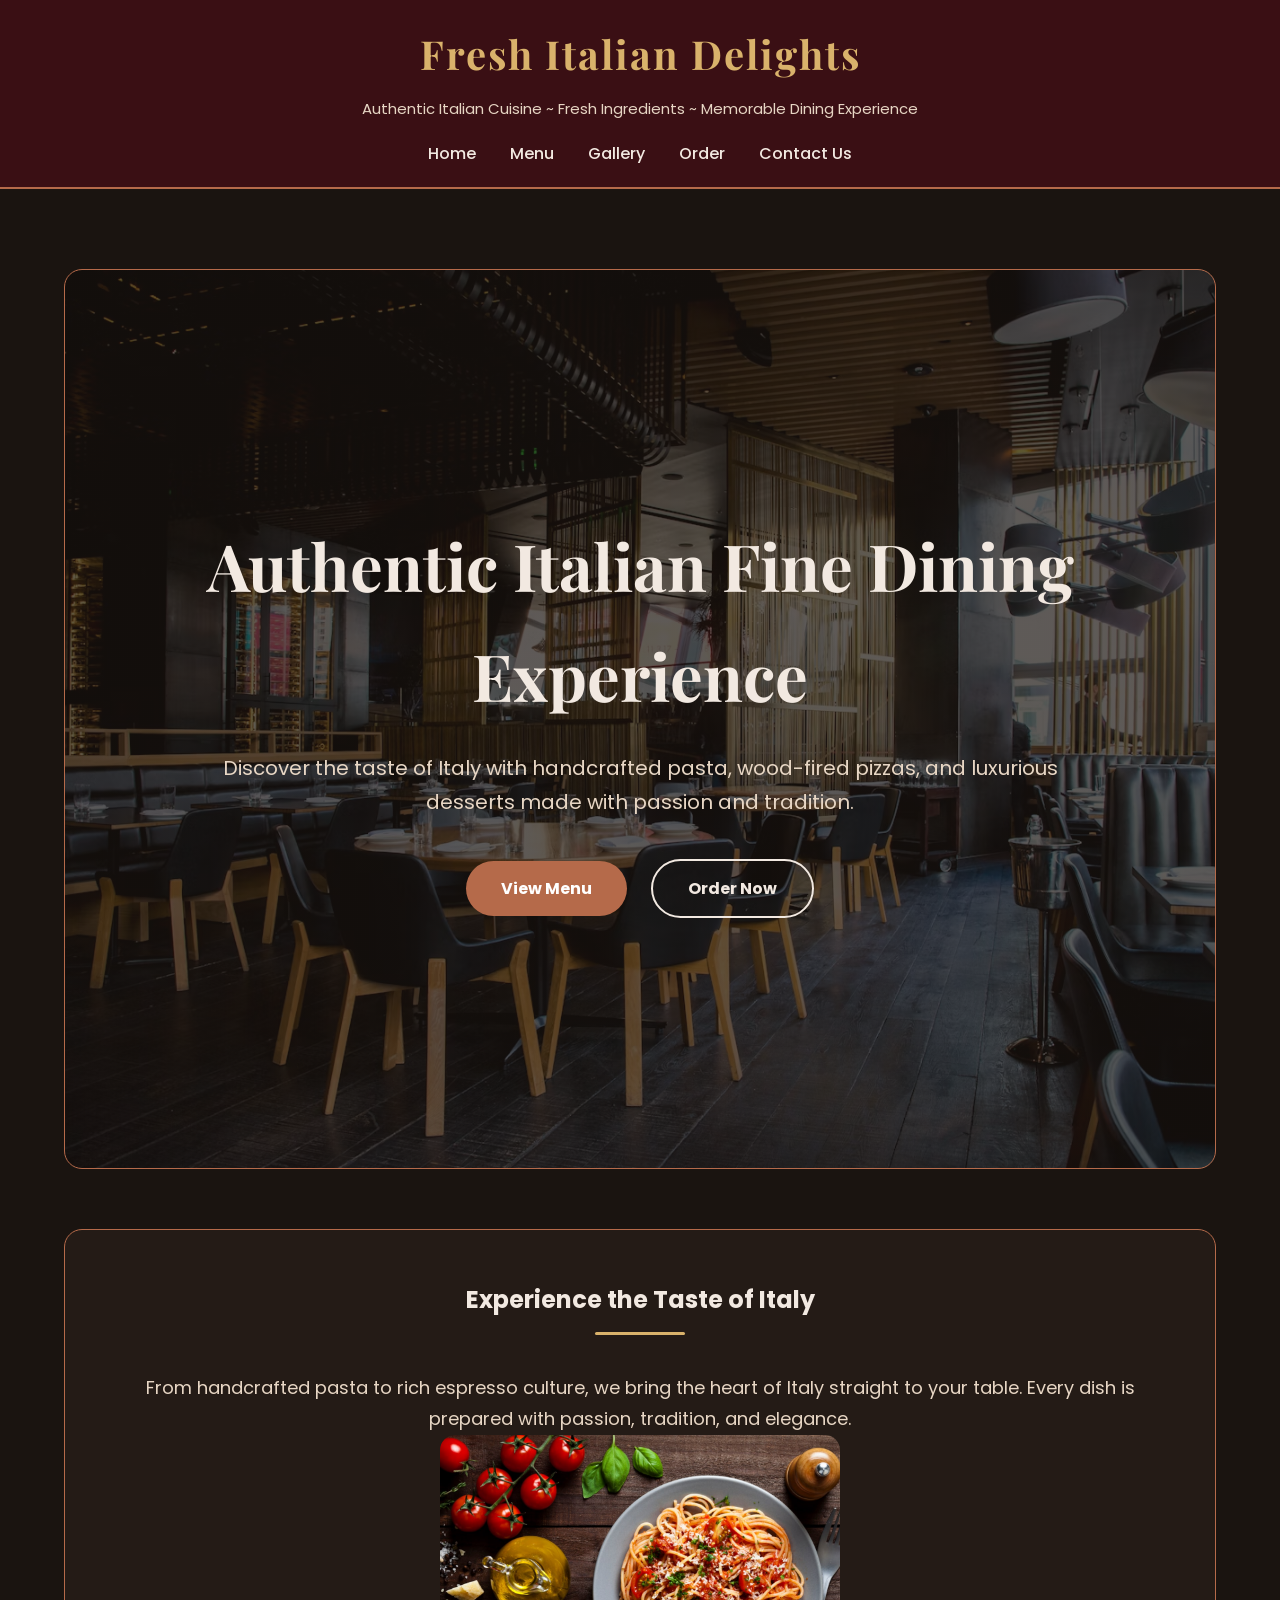
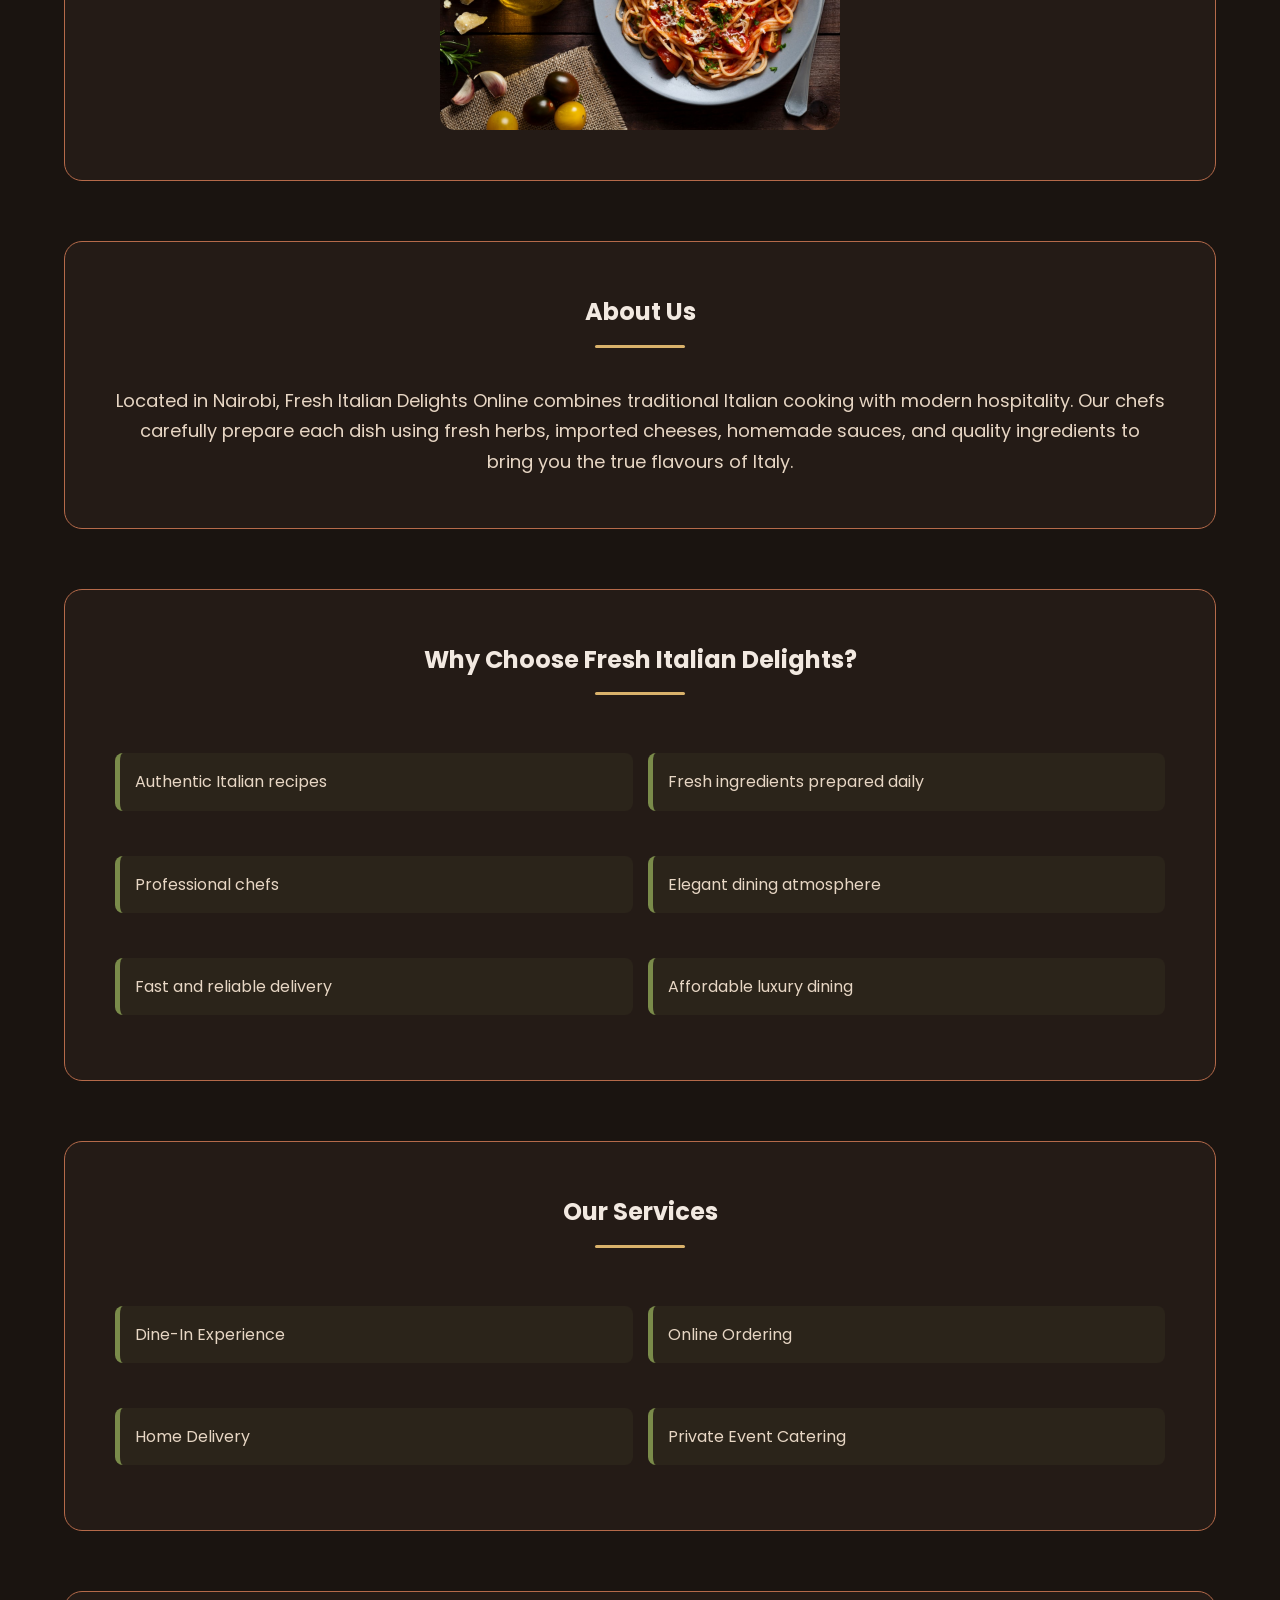
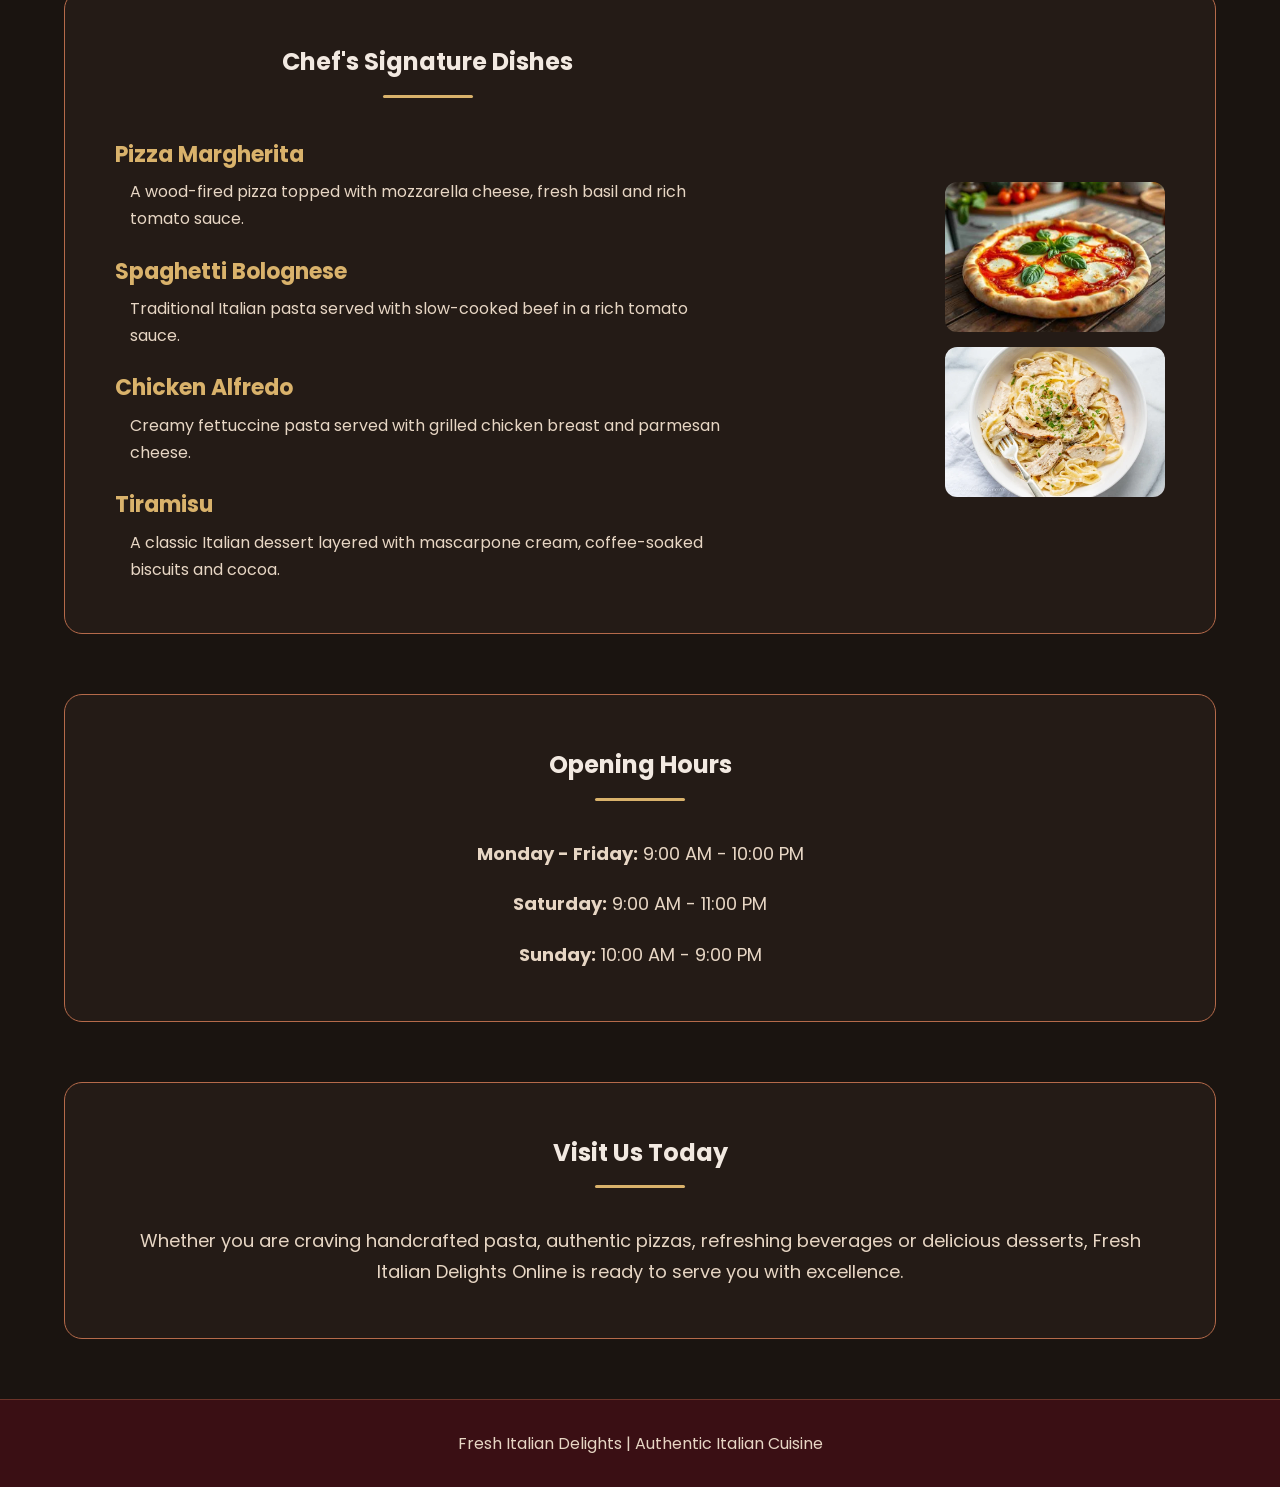
<file: index.html>
<!DOCTYPE html>
<html lang="en">
<head>
    <meta charset="UTF-8">
    <meta name="viewport" content="width=device-width, initial-scale=1.0">
    <meta name="description" content="Fresh Italian Delights Online - Experience authentic Italian cuisine prepared with passion and fresh ingredients.">
    <title>Fresh Italian Delights Online</title>
    <link rel="stylesheet" href="style.css">
</head>
<body>

<header>

    <h1>Fresh Italian Delights</h1>
    <p>
        Authentic Italian Cuisine ~ Fresh Ingredients ~ Memorable Dining Experience
    </p>

    <nav>

        <a href="index.html">Home</a> 
        <a href="menu.html">Menu</a> 
        <a href="gallery.html">Gallery</a> 
        <a href="order.html">Order </a> 
        <a href="contact.html">Contact Us</a>
        
    </nav>

</header>

<main>
<section class="hero">

    <div class="hero-content">

        <h1>Authentic Italian Fine Dining Experience</h1>

        <p>
            Discover the taste of Italy with handcrafted pasta, wood-fired pizzas,
            and luxurious desserts made with passion and tradition.
        </p>

        <a href="menu.html" class="btn">View Menu</a>
        <a href="order.html" class="btn btn-secondary">Order Now</a>

    </div>

</section>
   <section class="experience">
    <div class="experience-container">

        <div class="experience-text">
            <h2>Experience the Taste of Italy</h2>
            <p>
                From handcrafted pasta to rich espresso culture, we bring the heart of Italy straight to your table.
                Every dish is prepared with passion, tradition, and elegance.
            </p>
        </div>

        <div class="experience-image">
            <img src="images/bestitaliandish.jpg"  alt="Italian dining experience">
        </div>

    </div>
</section>

    <section>

        <h2>About Us</h2>

        <p>
            Located in Nairobi, Fresh Italian Delights Online combines traditional
            Italian cooking with modern hospitality. Our chefs carefully prepare each
            dish using fresh herbs, imported cheeses, homemade sauces, and quality
            ingredients to bring you the true flavours of Italy.
        </p>

    </section>
    
    <section>
     <h2>Why Choose Fresh Italian Delights?</h2>
     <ul>

         <li>Authentic Italian recipes</li>
         <li>Fresh ingredients prepared daily</li>
         <li>Professional chefs</li>
         <li>Elegant dining atmosphere</li>
         <li>Fast and reliable delivery</li>
         <li>Affordable luxury dining</li>
     </ul>

 </section>

    <section>

        <h2>Our Services</h2>

        <ul>

            <li>Dine-In Experience</li>

            <li>Online Ordering</li>

            <li>Home Delivery</li>

            <li>Private Event Catering</li>

        </ul>

    </section>
    <section class="signature">

    <div class="signature-container">
        <div class="signature-text">

            <h2>Chef's Signature Dishes</h2>

            <dl>

                <dt><strong>Pizza Margherita</strong></dt>
                <dd>A wood-fired pizza topped with mozzarella cheese, fresh basil and rich tomato sauce.</dd>

                <dt><strong>Spaghetti Bolognese</strong></dt>
                <dd>Traditional Italian pasta served with slow-cooked beef in a rich tomato sauce.</dd>

                <dt><strong>Chicken Alfredo</strong></dt>
                <dd>Creamy fettuccine pasta served with grilled chicken breast and parmesan cheese.</dd>

                <dt><strong>Tiramisu</strong></dt>
                <dd>A classic Italian dessert layered with mascarpone cream, coffee-soaked biscuits and cocoa.</dd>

            </dl>

        </div>
        <div class="signature-images">

            <img src="images/Magherita.jpg"
                 alt="Pizza Margherita">

            <img src="images/chickenalfredo.jpg"
                 alt="Pasta dish">

        </div>

    </div>

</section>

    <section>
        <h2>Opening Hours</h2>
        <p><strong>Monday - Friday:</strong> 9:00 AM - 10:00 PM</p>
        <p><strong>Saturday:</strong> 9:00 AM - 11:00 PM</p>
        <p><strong>Sunday:</strong> 10:00 AM - 9:00 PM</p>
    </section>

    <section>
        <h2>Visit Us Today</h2>

        <p>
            Whether you are craving handcrafted pasta, authentic pizzas, refreshing
            beverages or delicious desserts, Fresh Italian Delights Online is ready
            to serve you with excellence.
        </p>

    </section>

</main>

<footer>

    <p>
         Fresh Italian Delights | Authentic Italian Cuisine
    </p>

</footer>

</body>

</html>
</file>
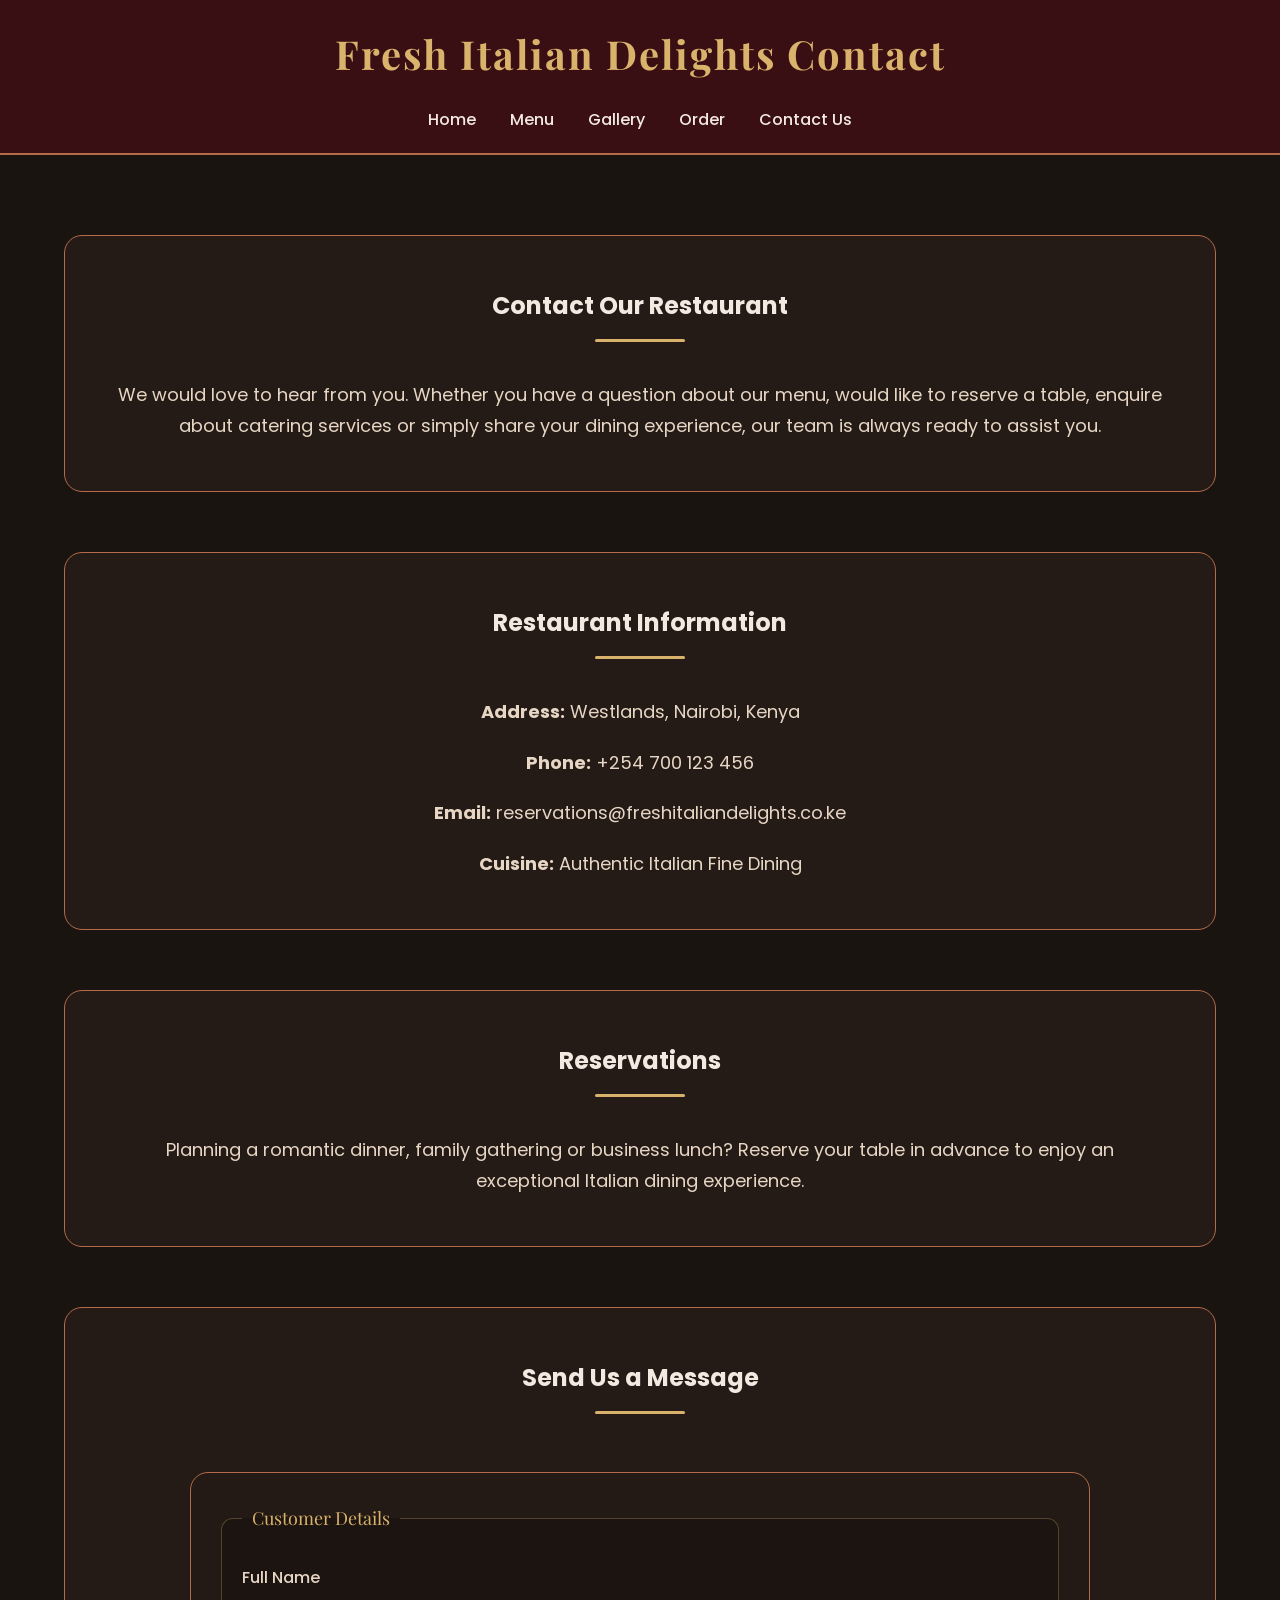
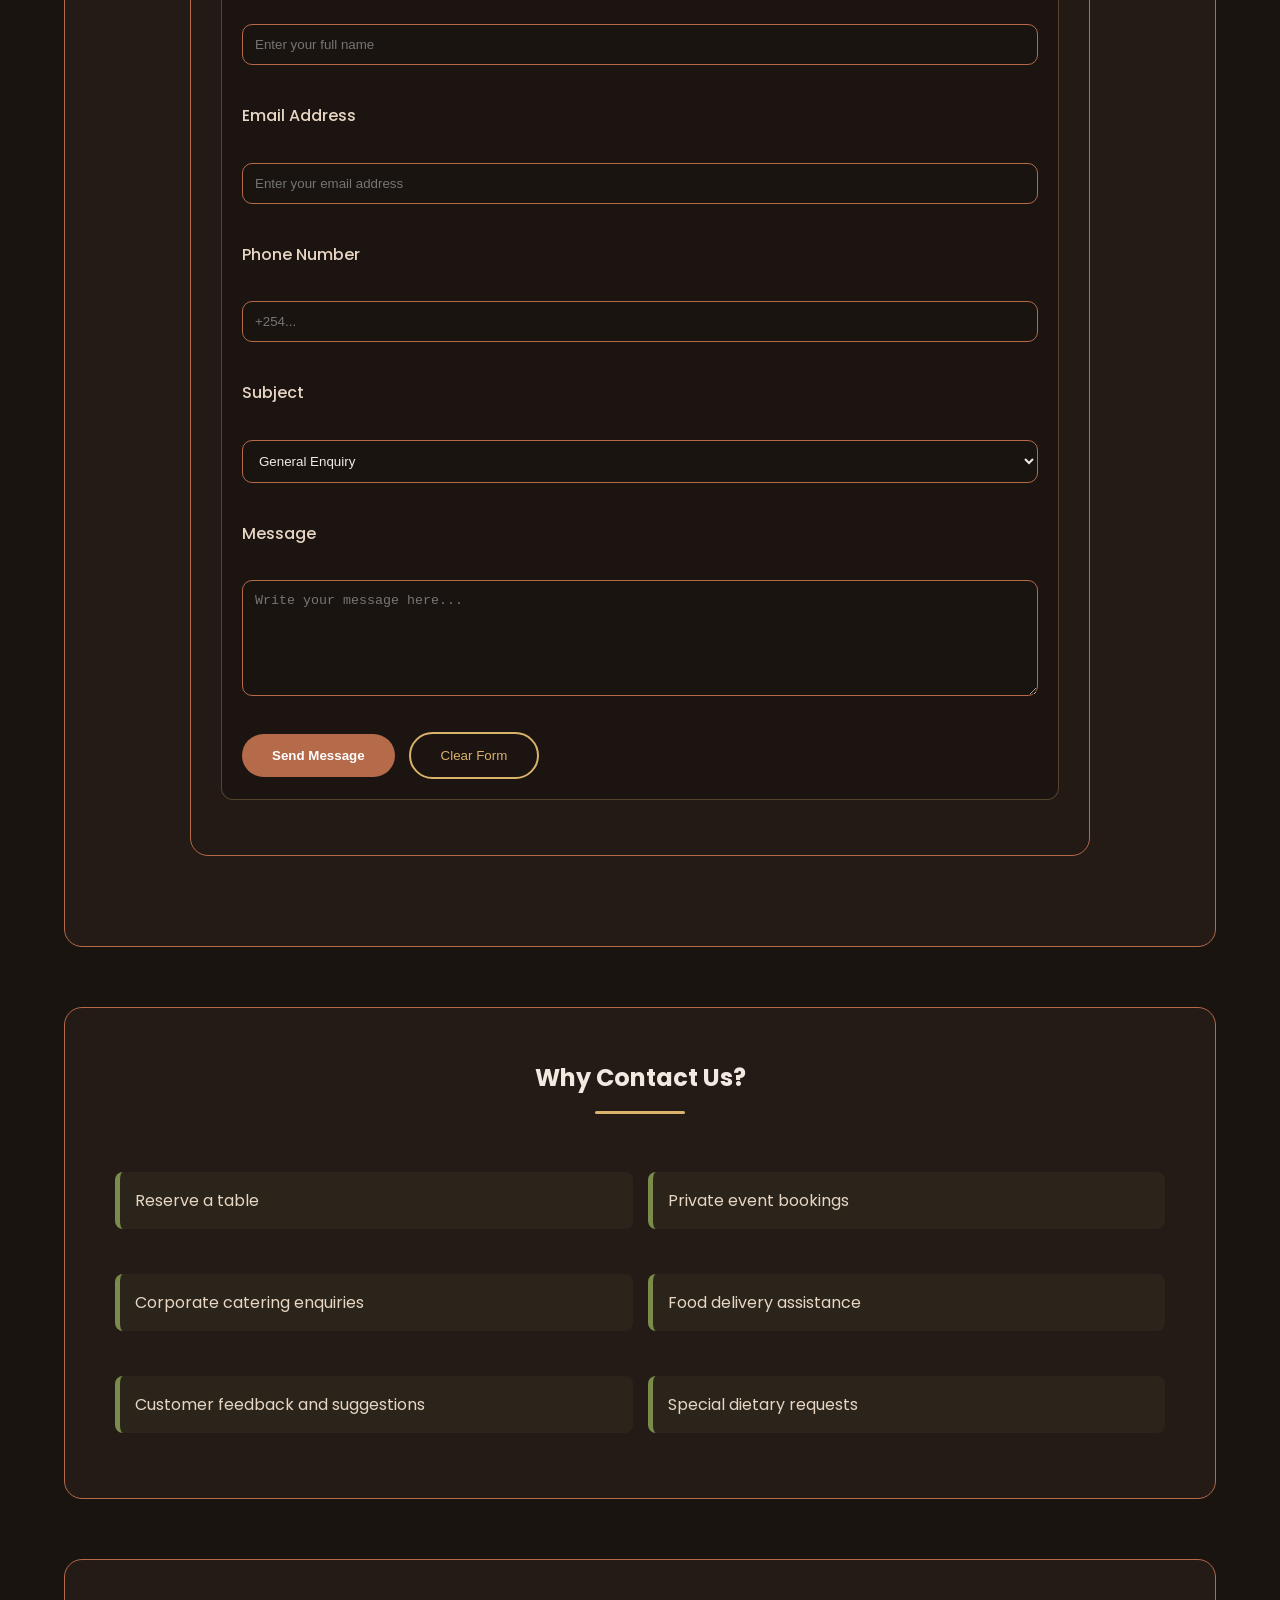
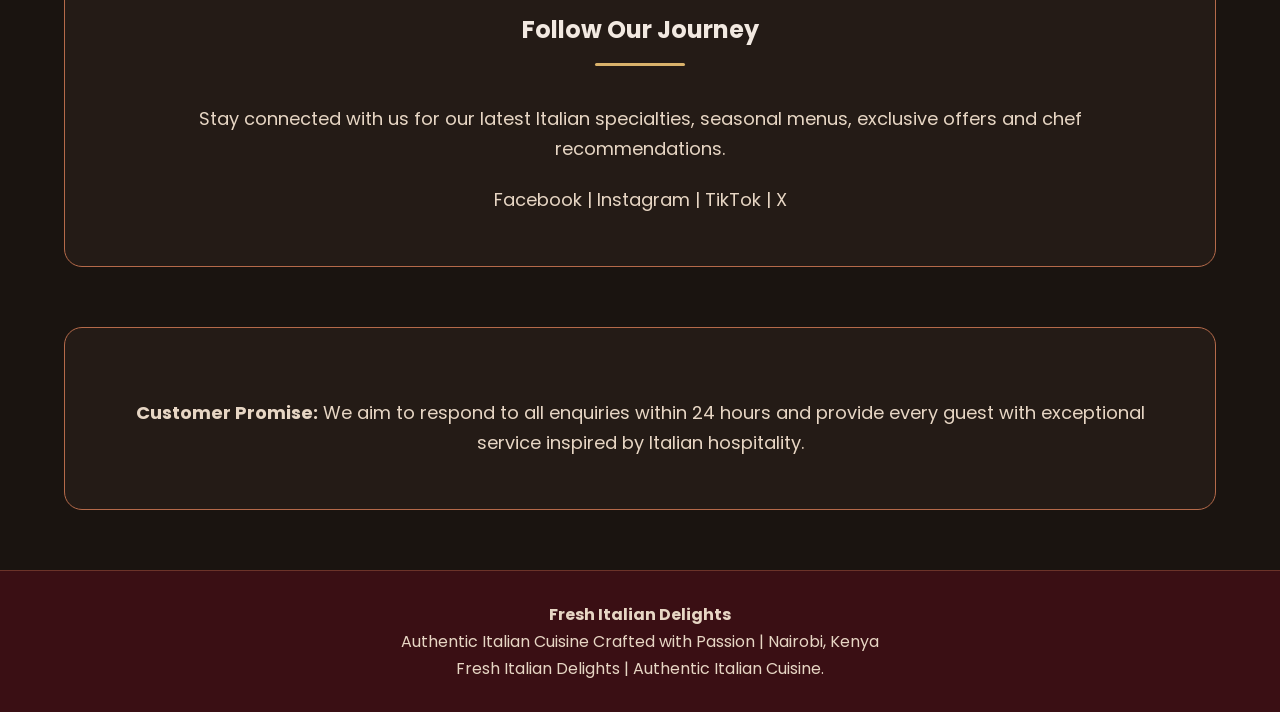
<file: contact.html>
<!DOCTYPE html>
<html lang="en">
<head>
    <meta charset="UTF-8">
    <meta name="viewport" content="width=device-width, initial-scale=1.0">
    <meta name="description" content="Contact Fresh Italian Delights Online for reservations, catering, customer support, and authentic Italian dining in Nairobi.">
    <title>Contact Us | Fresh Italian Delights</title>
    <link rel="stylesheet" href="style.css">
</head>

<body>

<header>

    <h1>Fresh Italian Delights Contact</h1>

    <nav>
        <a href="index.html">Home</a> 
        <a href="menu.html">Menu</a> 
        <a href="gallery.html">Gallery</a> 
        <a href="order.html">Order </a> 
        <a href="contact.html">Contact Us</a>
       
    </nav>

</header>

<main>

<section>

<h2>Contact Our Restaurant</h2>

<p>
We would love to hear from you. Whether you have a question about our menu,
would like to reserve a table, enquire about catering services or simply share
your dining experience, our team is always ready to assist you.
</p>

</section>

<section>

<h2>Restaurant Information</h2>

<p><strong> Address:</strong> Westlands, Nairobi, Kenya</p>

<p><strong> Phone:</strong> +254 700 123 456</p>

<p><strong> Email:</strong> reservations@freshitaliandelights.co.ke</p>

<p><strong> Cuisine:</strong> Authentic Italian Fine Dining</p>

</section>

<section>

<h2>Reservations</h2>

<p>
Planning a romantic dinner, family gathering or business lunch?
Reserve your table in advance to enjoy an exceptional Italian dining experience.
</p>

</section>

<section>

<h2>Send Us a Message</h2>

<form>

<fieldset>

<legend>Customer Details</legend>

<label for="fullname">Full Name</label><br>
<input type="text" id="fullname" name="fullname" placeholder="Enter your full name" required><br><br>

<label for="email">Email Address</label><br>
<input type="email" id="email" name="email" placeholder="Enter your email address" required><br><br>

<label for="phone">Phone Number</label><br>
<input type="tel" id="phone" name="phone" placeholder="+254..." required><br><br>

<label for="subject">Subject</label><br>

<select id="subject" name="subject">

<option>General Enquiry</option>

<option>Table Reservation</option>

<option>Food Order</option>

<option>Catering Services</option>

<option>Customer Feedback</option>

<option>Complaint</option>

</select>

<br><br>

<label for="message">Message</label><br>

<textarea id="message" name="message" rows="6" cols="40" placeholder="Write your message here..." required></textarea>

<br><br>

<input type="submit" value="Send Message">

<input type="reset" value="Clear Form">

</fieldset>

</form>

</section>

<section>

<h2>Why Contact Us?</h2>

<ul>

<li>Reserve a table</li>

<li>Private event bookings</li>

<li>Corporate catering enquiries</li>

<li>Food delivery assistance</li>

<li>Customer feedback and suggestions</li>

<li>Special dietary requests</li>

</ul>

</section>

<section>

<h2>Follow Our Journey</h2>

<p>
Stay connected with us for our latest Italian specialties,
seasonal menus, exclusive offers and chef recommendations.
</p>

<p>
Facebook | Instagram | TikTok | X
</p>

</section>

<section>

<p>
<strong>Customer Promise:</strong> We aim to respond to all enquiries within
24 hours and provide every guest with exceptional service inspired by Italian hospitality.
</p>

</section>

</main>

<footer>

<p><strong>Fresh Italian Delights</strong></p>

<p>Authentic Italian Cuisine  Crafted with Passion | Nairobi, Kenya</p>

<p>Fresh Italian Delights | Authentic Italian Cuisine.</p>

</footer>

</body>

</html>
</file>
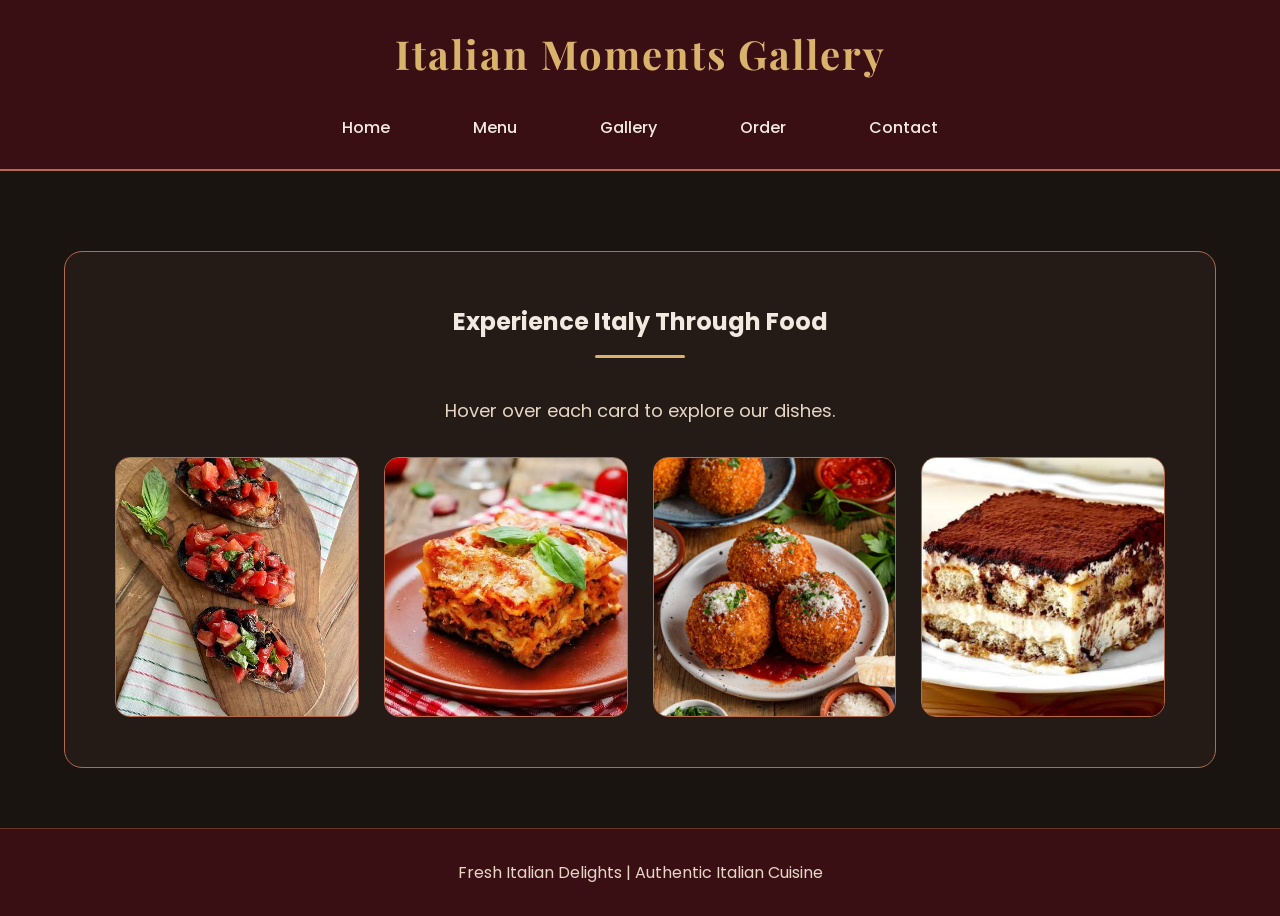
<file: gallery.html>
<!DOCTYPE html>
<html lang="en">
<head>
    <meta charset="UTF-8">
    <meta name="viewport" content="width=device-width, initial-scale=1.0">
    <title>Gallery | Fresh Italian Delights</title>
    <link rel="stylesheet" href="style.css">
</head>

<body>

<header>

    <h1>Italian Moments Gallery</h1>

    <nav class="navbar">
        <a href="index.html">Home</a>
        <a href="menu.html">Menu</a>
        <a href="gallery.html">Gallery</a>
        <a href="order.html">Order</a>
        <a href="contact.html">Contact</a>
    </nav>

</header>

<main>

<section>
    <h2>Experience Italy Through Food</h2>
    <p>Hover over each card to explore our dishes.</p>

    <div class="gallery-grid">

        <div class="flip-card">
            <div class="flip-inner">
                <div class="flip-front">
                    <img src="images/B.jpg">
                </div>
                <div class="flip-back">
                    <h3>Bruschetta</h3>
                    <p>Fresh tomatoes, basil & olive oil on toasted bread.</p>
                </div>
            </div>
        </div>

        <div class="flip-card">
            <div class="flip-inner">
                <div class="flip-front">
                    <img src="images/lasg.jpg">
                </div>
                <div class="flip-back">
                    <h3>Lasagna</h3>
                    <p>Layers of pasta, beef ragù and creamy béchamel.</p>
                </div>
            </div>
        </div>

        <div class="flip-card">
            <div class="flip-inner">
                <div class="flip-front">
                    <img src="images/ara.jpg">
                </div>
                <div class="flip-back">
                    <h3>Arancini</h3>
                    <p>Crispy Sicilian rice balls with cheese filling.</p>
                </div>
            </div>
        </div>

        <div class="flip-card">
            <div class="flip-inner">
                <div class="flip-front">
                    <img src="images/tir.jpg">
                </div>
                <div class="flip-back">
                    <h3>Tiramisu</h3>
                    <p>Classic espresso dessert with mascarpone cream.</p>
                </div>
            </div>
        </div>

    </div>

</section>

</main>

<footer>
    <p>Fresh Italian Delights | Authentic Italian Cuisine</p>
</footer>

</body>
</html>
</file>
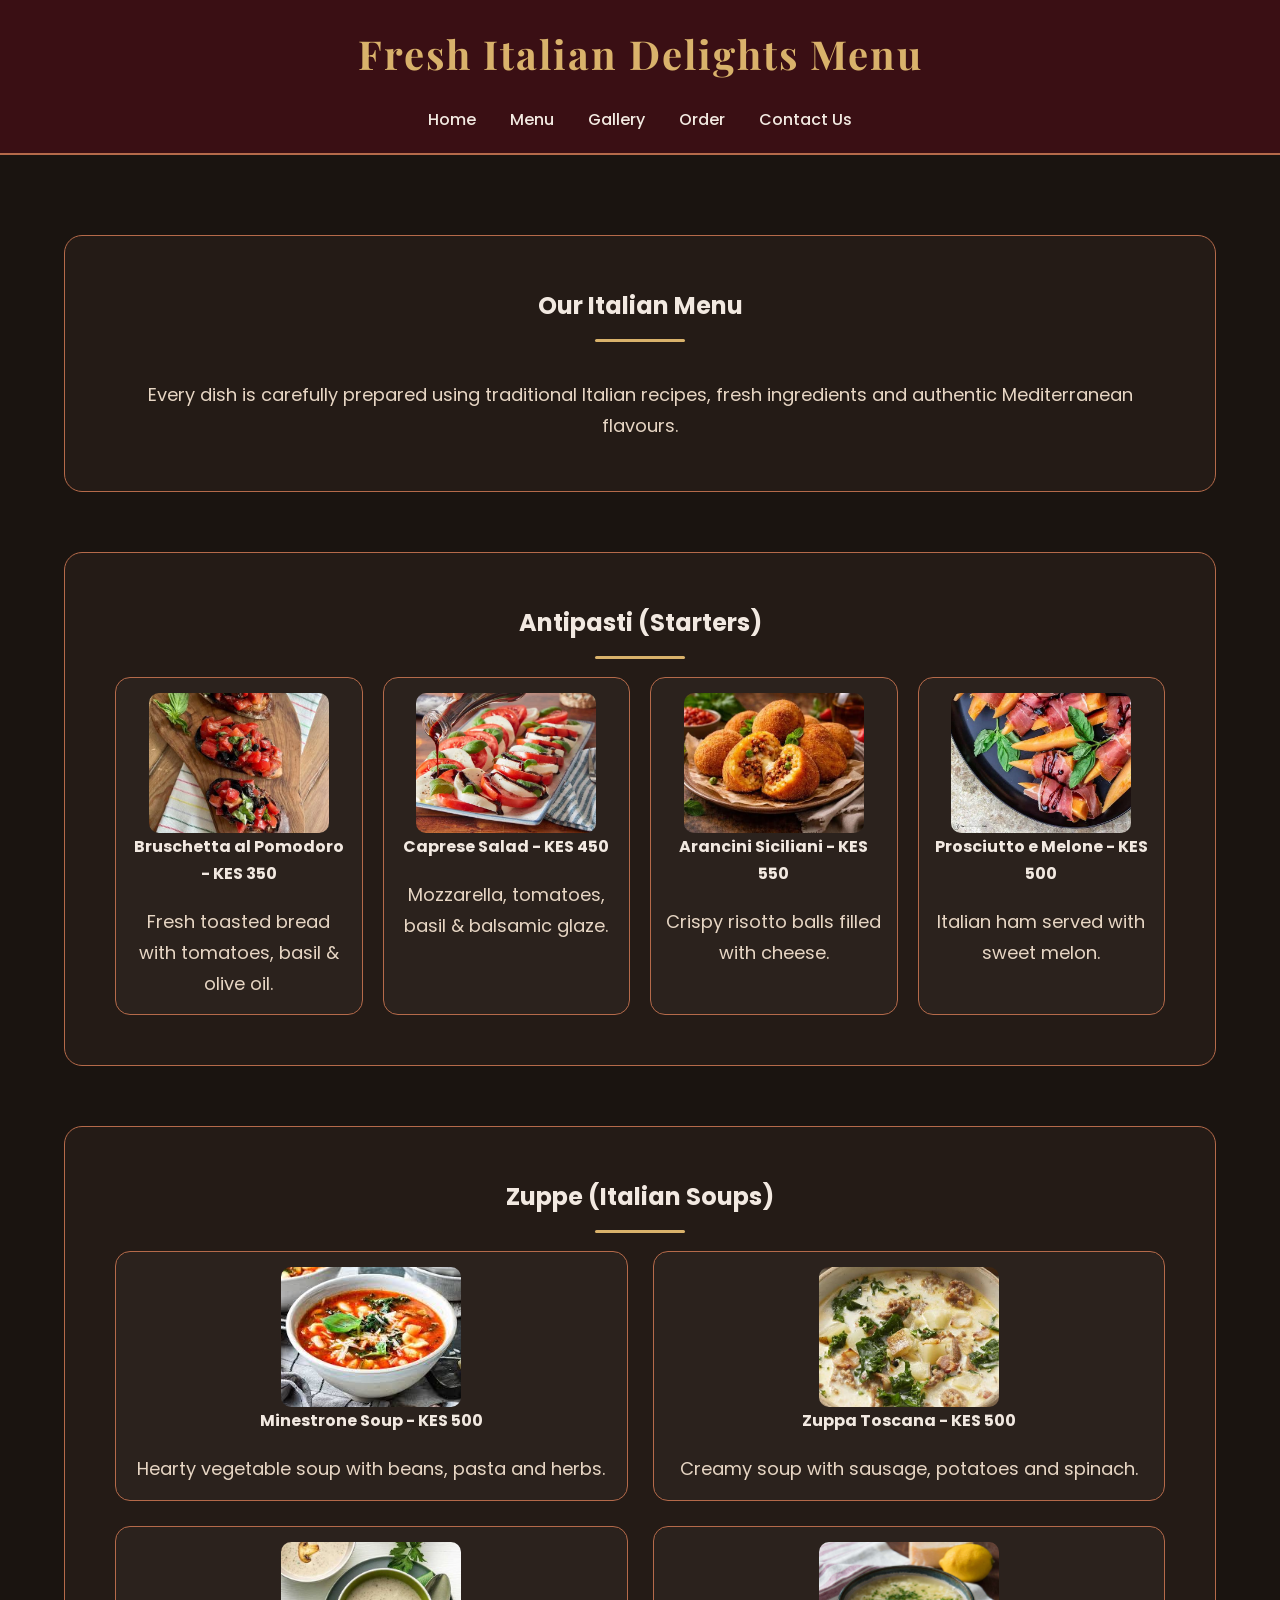
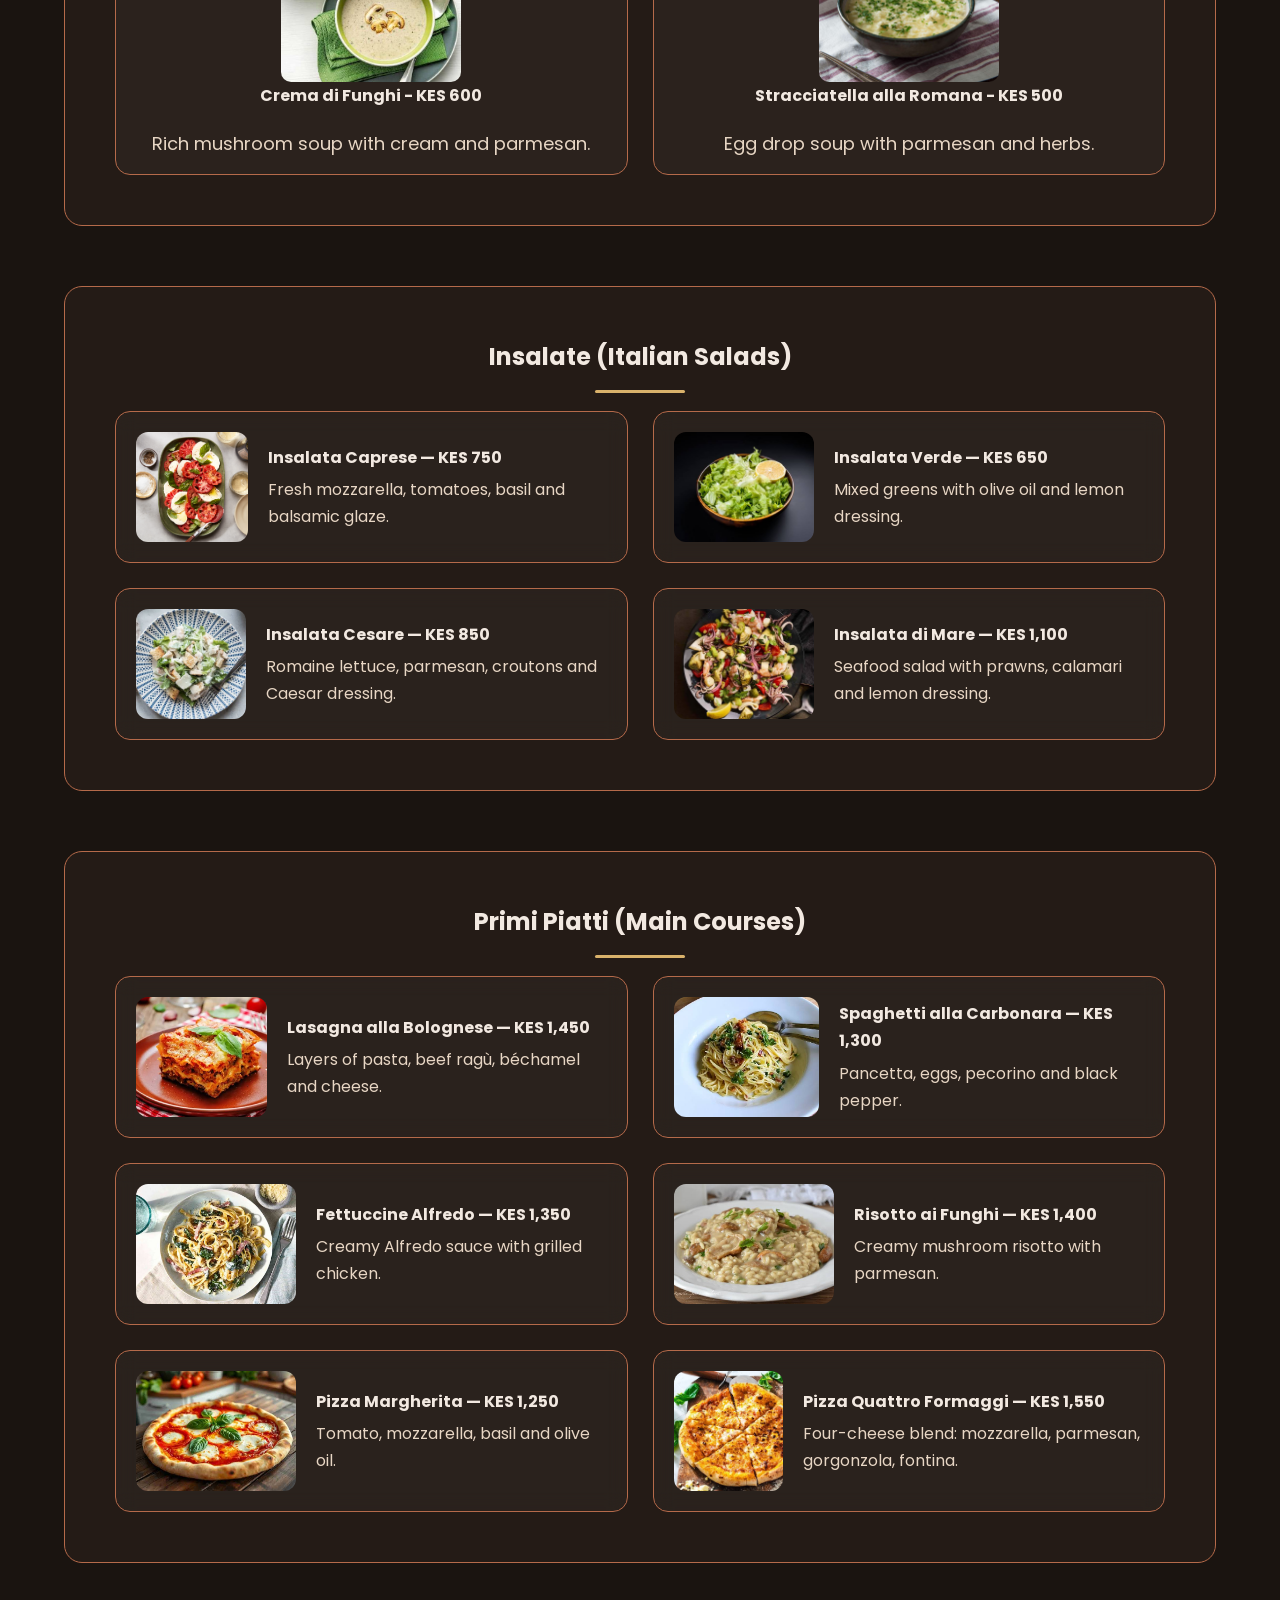
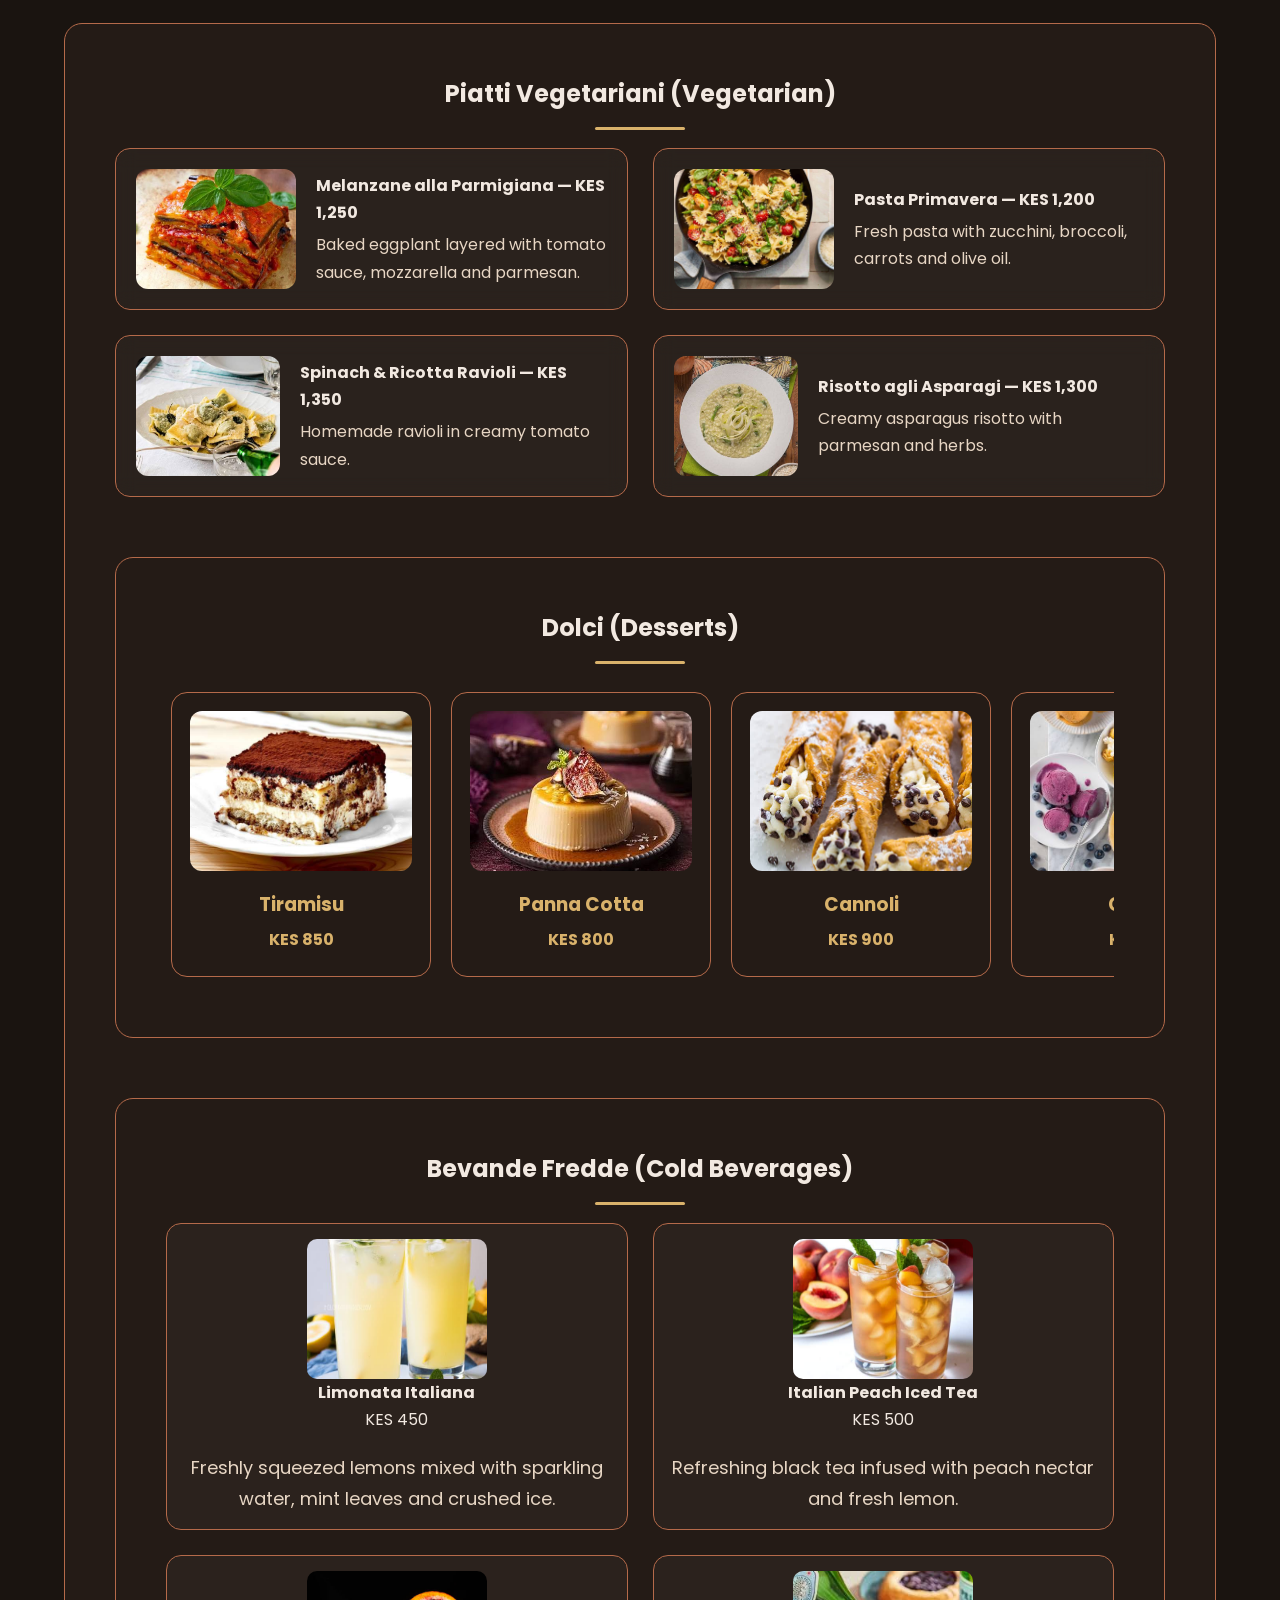
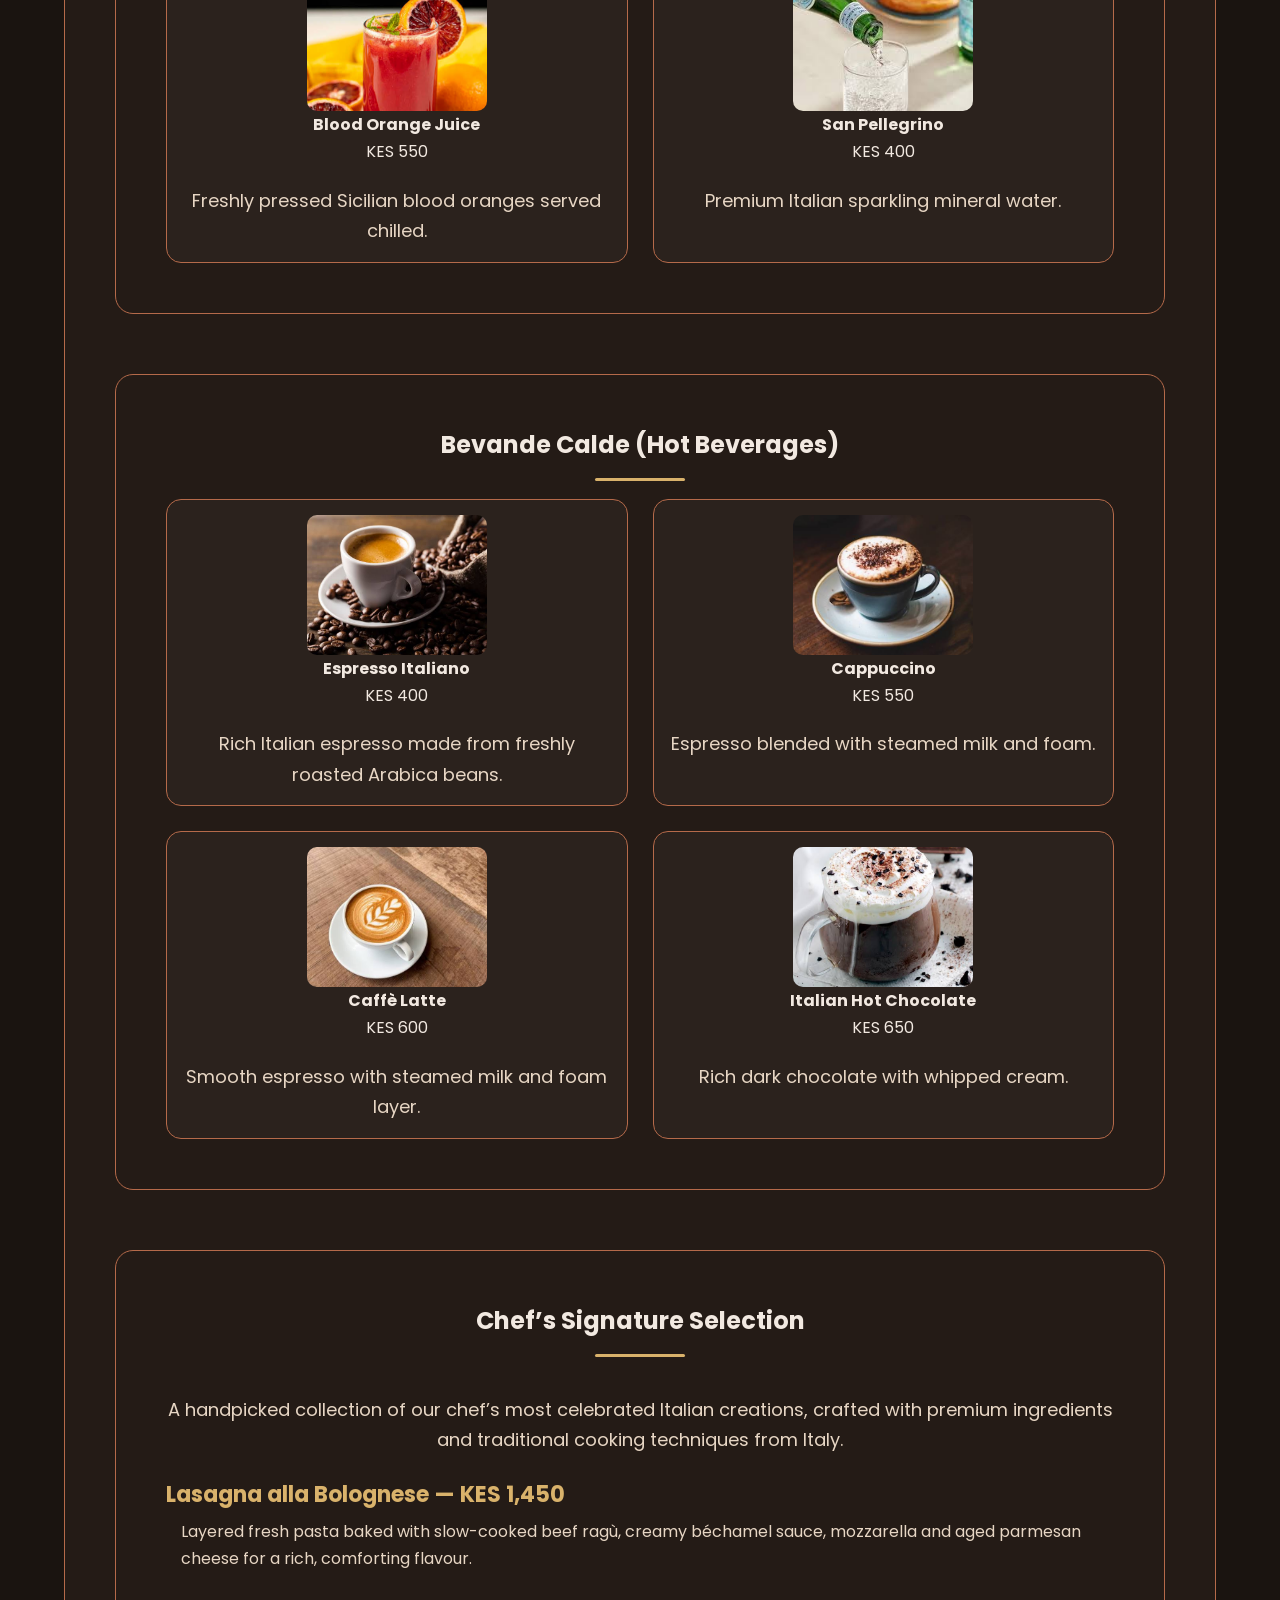
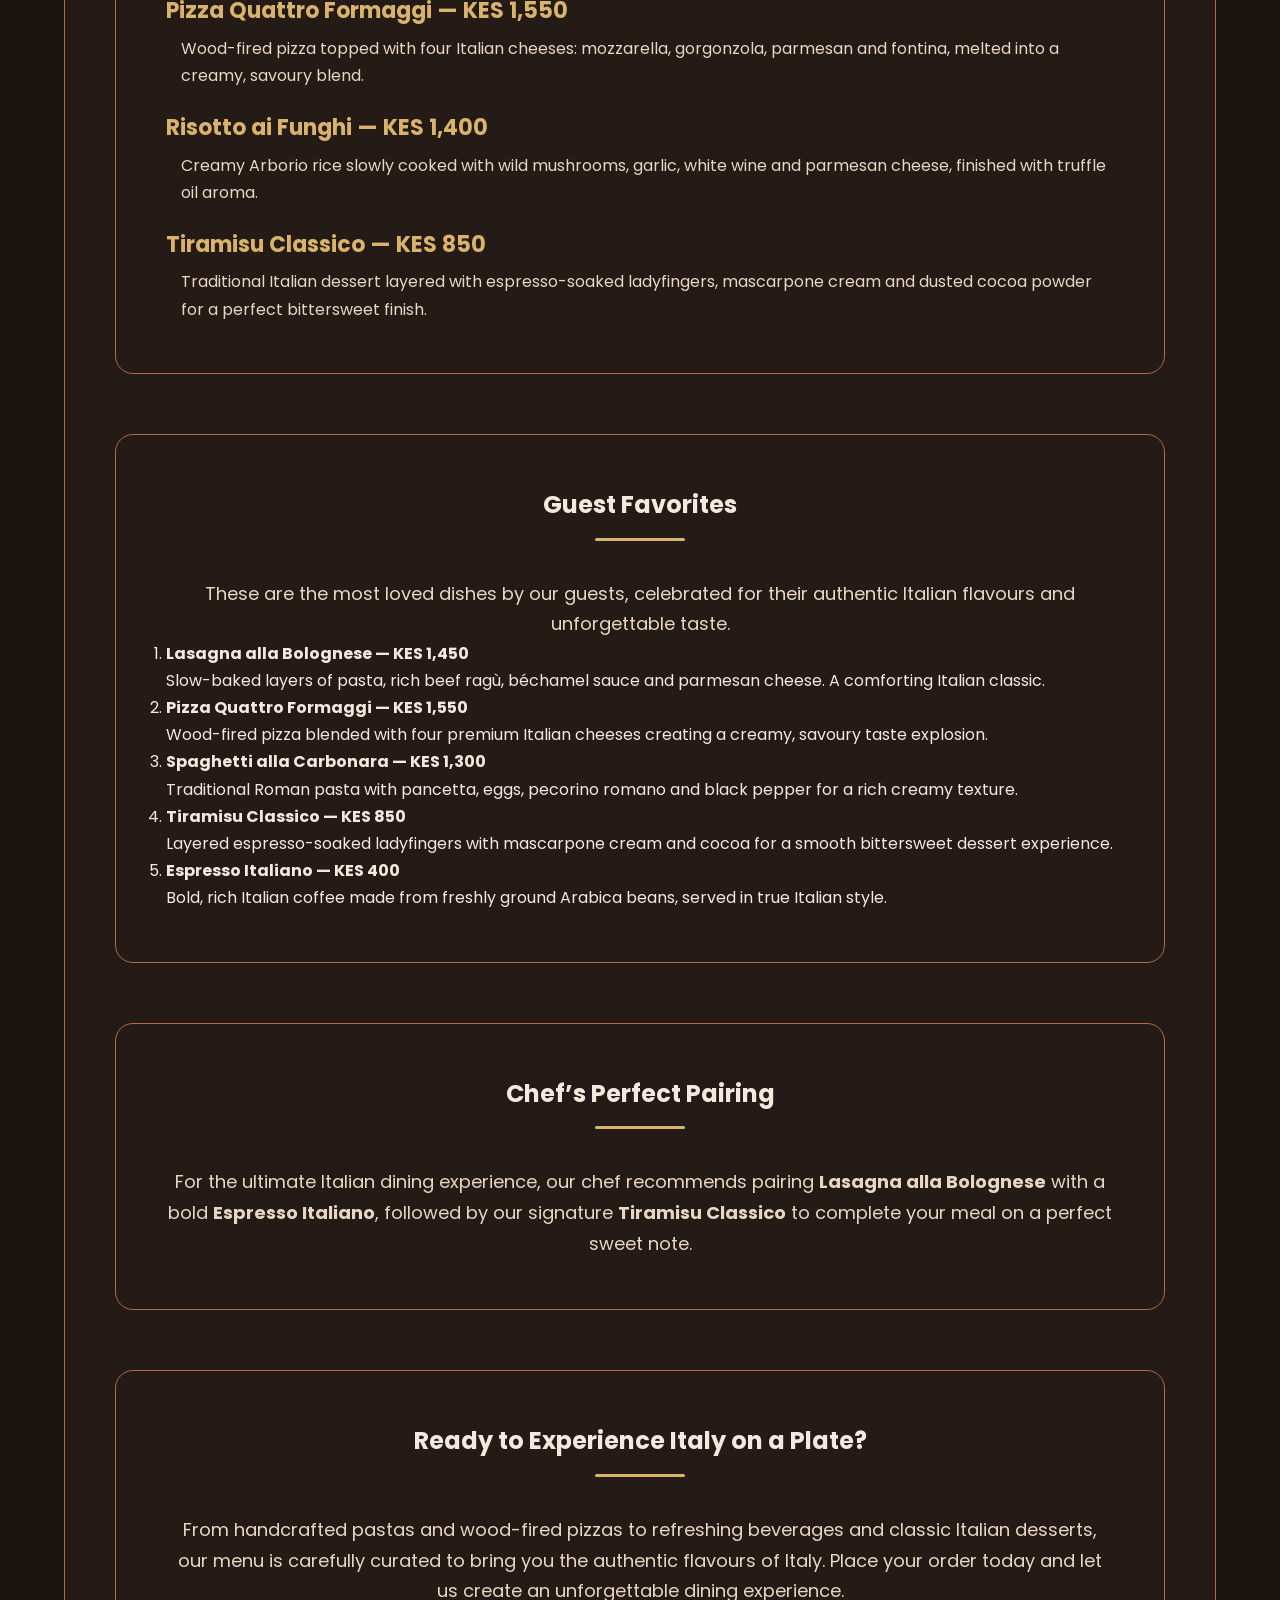
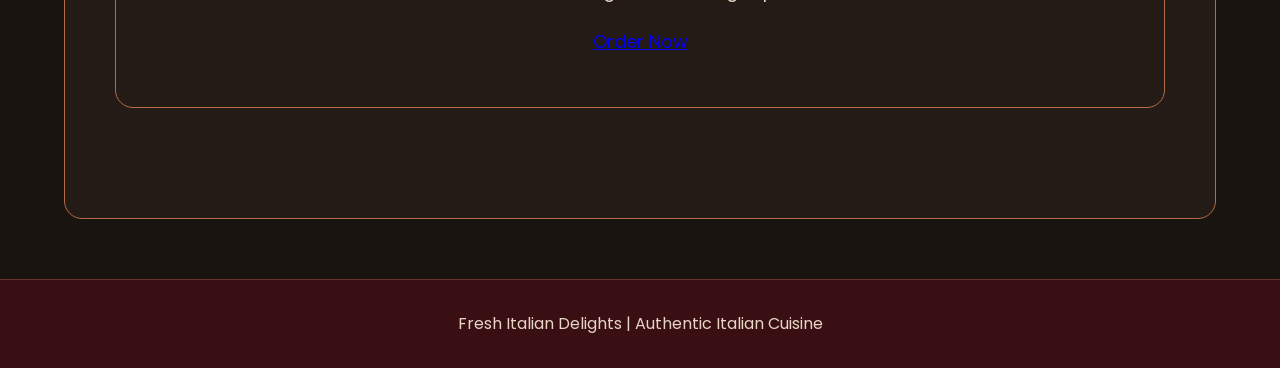
<file: menu.html>
<!DOCTYPE html>
<html lang="en">
<head>
    <meta charset="UTF-8">
    <meta name="viewport" content="width=device-width, initial-scale=1.0">
    <meta name="description" content="Explore the Fresh Italian Delights Online menu featuring authentic Italian cuisine, handcrafted beverages and delicious desserts.">
    <title>Menu | Fresh Italian Delights </title>
    <link rel="stylesheet" href="style.css">
</head>

<body>

<header>

    <h1>Fresh Italian Delights Menu</h1>

    <nav>
        <a href="index.html">Home</a> 
        <a href="menu.html">Menu</a> 
        <a href="gallery.html">Gallery</a> 
        <a href="order.html">Order </a> 
        <a href="contact.html">Contact Us</a>
    </nav>

</header>

<main>

<section>

<h2>Our Italian Menu</h2>

<p>
Every dish is carefully prepared using traditional Italian recipes,
fresh ingredients and authentic Mediterranean flavours.
</p>

</section>

<section>

<h2> Antipasti (Starters)</h2>

<div class="menu-grid-4">

    <div class="menu-card">
        <img src="images/B.jpg">
        <strong>Bruschetta al Pomodoro - KES 350</strong>
        <p>Fresh toasted bread with tomatoes, basil & olive oil.</p>
    </div>

    <div class="menu-card">
        <img src="images/c.jpg">
        <strong>Caprese Salad - KES 450</strong>
        <p>Mozzarella, tomatoes, basil & balsamic glaze.</p>
    </div>

    <div class="menu-card">
        <img src="images/A.jpg">
        <strong>Arancini Siciliani - KES 550 </strong>
        <p>Crispy risotto balls filled with cheese.</p>
    </div>

    <div class="menu-card">
        <img src="images/p.jpg">
        <strong>Prosciutto e Melone - KES 500 </strong>
        <p>Italian ham served with sweet melon.</p>
    </div>

</div>

</section>

<section>

<h2> Zuppe (Italian Soups)</h2>

<div class="menu-grid-2">

    <div class="menu-card">
        <img src="images/m.jpg">
        <strong>Minestrone Soup - KES 500</strong>
        <p>Hearty vegetable soup with beans, pasta and herbs.</p>
    </div>

    <div class="menu-card">
        <img src="images/z.jpg">
        <strong>Zuppa Toscana - KES 500</strong>
        <p>Creamy soup with sausage, potatoes and spinach.</p>
    </div>

    <div class="menu-card">
        <img src="images/di.jpg">
        <strong>Crema di Funghi - KES 600 </strong>
        <p>Rich mushroom soup with cream and parmesan.</p>
    </div>

    <div class="menu-card">
        <img src="images/rom.jpg">
        <strong>Stracciatella alla Romana - KES 500</strong>
        <p>Egg drop soup with parmesan and herbs.</p>
    </div>

</div>

</section>
<section>

<h2> Insalate (Italian Salads)</h2>

<div class="salad-grid">

    <div class="salad-card">
        <img src="images/capre.jpg">
        <div class="salad-text">
            <strong>Insalata Caprese — KES 750</strong>
            Fresh mozzarella, tomatoes, basil and balsamic glaze.
        </div>
    </div>

    <div class="salad-card">
        <img src="images/insa.jpg">
        <div class="salad-text">
            <strong>Insalata Verde — KES 650</strong>
            Mixed greens with olive oil and lemon dressing.
        </div>
    </div>

    <div class="salad-card">
        <img src="images/dicesa.jpg">
        <div class="salad-text">
            <strong>Insalata Cesare — KES 850</strong>
            Romaine lettuce, parmesan, croutons and Caesar dressing.
        </div>
    </div>

    <div class="salad-card">
        <img src="images/fru.jpg">
        <div class="salad-text">
            <strong>Insalata di Mare — KES 1,100</strong>
            Seafood salad with prawns, calamari and lemon dressing.
        </div>
    </div>

</div>

</section>
<section>

<h2> Primi Piatti (Main Courses)</h2>

<div class="main-grid">

    <div class="main-card">
        <img src="images/lasg.jpg">
        <div class="main-text">
            <strong>Lasagna alla Bolognese — KES 1,450</strong>
            Layers of pasta, beef ragù, béchamel and cheese.
        </div>
    </div>

    <div class="main-card">
        <img src="images/carbo.jpg">
        <div class="main-text">
            <strong>Spaghetti alla Carbonara — KES 1,300</strong>
            Pancetta, eggs, pecorino and black pepper.
        </div>
    </div>

    <div class="main-card">
        <img src="images/fetu.jpg">
        <div class="main-text">
            <strong>Fettuccine Alfredo — KES 1,350</strong>
            Creamy Alfredo sauce with grilled chicken.
        </div>
    </div>

    <div class="main-card">
        <img src="images/ris.jpg">
        <div class="main-text">
            <strong>Risotto ai Funghi — KES 1,400</strong>
            Creamy mushroom risotto with parmesan.
        </div>
    </div>

    <div class="main-card">
        <img src="images/Magherita.jpg">
        <div class="main-text">
            <strong>Pizza Margherita — KES 1,250</strong>
            Tomato, mozzarella, basil and olive oil.
        </div>
    </div>

    <div class="main-card">
        <img src="images/for.jpg">
        <div class="main-text">
            <strong>Pizza Quattro Formaggi — KES 1,550</strong>
            Four-cheese blend: mozzarella, parmesan, gorgonzola, fontina.
        </div>
    </div>

</div>

</section>

<section>

<h2> Piatti Vegetariani (Vegetarian)</h2>

<div class="veg-grid">

    <div class="veg-card">
        <img src="images/clas.jpg">
        <div class="veg-text">
            <strong>Melanzane alla Parmigiana — KES 1,250</strong>
            Baked eggplant layered with tomato sauce, mozzarella and parmesan.
        </div>
    </div>

    <div class="veg-card">
        <img src="images/ski.jpg">
        <div class="veg-text">
            <strong>Pasta Primavera — KES 1,200</strong>
            Fresh pasta with zucchini, broccoli, carrots and olive oil.
        </div>
    </div>

    <div class="veg-card">
        <img src="images/spi.jpg">
        <div class="veg-text">
            <strong>Spinach & Ricotta Ravioli — KES 1,350</strong>
            Homemade ravioli in creamy tomato sauce.
        </div>
    </div>

    <div class="veg-card">
        <img src="images/agli.jpg">
        <div class="veg-text">
            <strong>Risotto agli Asparagi — KES 1,300</strong>
            Creamy asparagus risotto with parmesan and herbs.
        </div>
    </div>

</div>

<section class="menu-section">

<div class="section-header">
    <div class="top-divider"></div>
    <h2> Dolci (Desserts)</h2>
    <div class="bottom-divider"></div>
</div>

<div class="dessert-row">

    <div class="dessert-box">
        <img src="images/tir.jpg">
        <h3>Tiramisu</h3>
        <div class="price">KES 850</div>
    </div>

    <div class="dessert-box">
        <img src="images/pan.jpg">
        <h3>Panna Cotta</h3>
        <div class="price">KES 800</div>
    </div>

    <div class="dessert-box">
        <img src="images/cann.jpg">
        <h3>Cannoli</h3>
        <div class="price">KES 900</div>
    </div>

    <div class="dessert-box">
        <img src="images/gel.jpg">
        <h3>Gelato</h3>
        <div class="price">KES 700</div>
    </div>

</div>

</section>
<section>

<h2> Bevande Fredde (Cold Beverages)</h2>

<div class="menu-grid-2">

    <div class="menu-card">
        <img src="images/lim.jpg">
        <strong>Limonata Italiana</strong>
        <div class="price">KES 450</div>
        <p>Freshly squeezed lemons mixed with sparkling water, mint leaves and crushed ice.</p>
    </div>

    <div class="menu-card">
        <img src="images/peac.jpg">
        <strong>Italian Peach Iced Tea</strong>
        <div class="price">KES 500</div>
        <p>Refreshing black tea infused with peach nectar and fresh lemon.</p>
    </div>

    <div class="menu-card">
        <img src="images/blood.jpg">
        <strong>Blood Orange Juice</strong>
        <div class="price">KES 550</div>
        <p>Freshly pressed Sicilian blood oranges served chilled.</p>
    </div>

    <div class="menu-card">
        <img src="images/s.jpg">
        <strong>San Pellegrino</strong>
        <div class="price">KES 400</div>
        <p>Premium Italian sparkling mineral water.</p>
    </div>

</div>

</section>

<section>

<h2> Bevande Calde (Hot Beverages)</h2>

<div class="menu-grid-2">

    <div class="menu-card">
        <img src="images/es.jpg">
        <strong>Espresso Italiano</strong>
        <div class="price">KES 400</div>
        <p>Rich Italian espresso made from freshly roasted Arabica beans.</p>
    </div>

    <div class="menu-card">
        <img src="images/capu.jpg">
        <strong>Cappuccino</strong>
        <div class="price">KES 550</div>
        <p>Espresso blended with steamed milk and foam.</p>
    </div>

    <div class="menu-card">
        <img src="images/late.jpg">
        <strong>Caffè Latte</strong>
        <div class="price">KES 600</div>
        <p>Smooth espresso with steamed milk and foam layer.</p>
    </div>

    <div class="menu-card">
        <img src="images/cho.jpg">
        <strong>Italian Hot Chocolate</strong>
        <div class="price">KES 650</div>
        <p>Rich dark chocolate with whipped cream.</p>
    </div>

</div>

</section>

<section>

<h2> Chef’s Signature Selection</h2>

<p>
A handpicked collection of our chef’s most celebrated Italian creations, crafted with premium ingredients and traditional cooking techniques from Italy.
</p>

<dl>

<dt><strong>Lasagna alla Bolognese — KES 1,450</strong></dt>
<dd>Layered fresh pasta baked with slow-cooked beef ragù, creamy béchamel sauce, mozzarella and aged parmesan cheese for a rich, comforting flavour.</dd>

<dt><strong>Pizza Quattro Formaggi — KES 1,550</strong></dt>
<dd>Wood-fired pizza topped with four Italian cheeses: mozzarella, gorgonzola, parmesan and fontina, melted into a creamy, savoury blend.</dd>

<dt><strong>Risotto ai Funghi — KES 1,400</strong></dt>
<dd>Creamy Arborio rice slowly cooked with wild mushrooms, garlic, white wine and parmesan cheese, finished with truffle oil aroma.</dd>

<dt><strong>Tiramisu Classico — KES 850</strong></dt>
<dd>Traditional Italian dessert layered with espresso-soaked ladyfingers, mascarpone cream and dusted cocoa powder for a perfect bittersweet finish.</dd>

</dl>

</section>

<section>

<h2> Guest Favorites</h2>

<p>
These are the most loved dishes by our guests, celebrated for their authentic Italian flavours and unforgettable taste.
</p>

<ol>

<li>
<strong>Lasagna alla Bolognese — KES 1,450</strong><br>
Slow-baked layers of pasta, rich beef ragù, béchamel sauce and parmesan cheese. A comforting Italian classic.
</li>

<li>
<strong>Pizza Quattro Formaggi — KES 1,550</strong><br>
Wood-fired pizza blended with four premium Italian cheeses creating a creamy, savoury taste explosion.
</li>

<li>
<strong>Spaghetti alla Carbonara — KES 1,300</strong><br>
Traditional Roman pasta with pancetta, eggs, pecorino romano and black pepper for a rich creamy texture.
</li>

<li>
<strong>Tiramisu Classico — KES 850</strong><br>
Layered espresso-soaked ladyfingers with mascarpone cream and cocoa for a smooth bittersweet dessert experience.
</li>

<li>
<strong>Espresso Italiano — KES 400</strong><br>
Bold, rich Italian coffee made from freshly ground Arabica beans, served in true Italian style.
</li>

</ol>

</section>


<section>

<h2> Chef’s Perfect Pairing</h2>

<p>
For the ultimate Italian dining experience, our chef recommends pairing <strong>Lasagna alla Bolognese</strong> with a bold <strong>Espresso Italiano</strong>, followed by our signature <strong>Tiramisu Classico</strong> to complete your meal on a perfect sweet note.
</p>

</section>
<section>

<h2>Ready to Experience Italy on a Plate?</h2>

<p>
From handcrafted pastas and wood-fired pizzas to refreshing beverages and classic Italian desserts, our menu is carefully curated to bring you the authentic flavours of Italy. Place your order today and let us create an unforgettable dining experience.
</p>

<p>
<a href="order.html"> Order Now</a>
</p>

</section>

</main>

<footer>

<p>
 Fresh Italian Delights | Authentic Italian Cuisine
</p>

</footer>

</body>

</html>
</file>
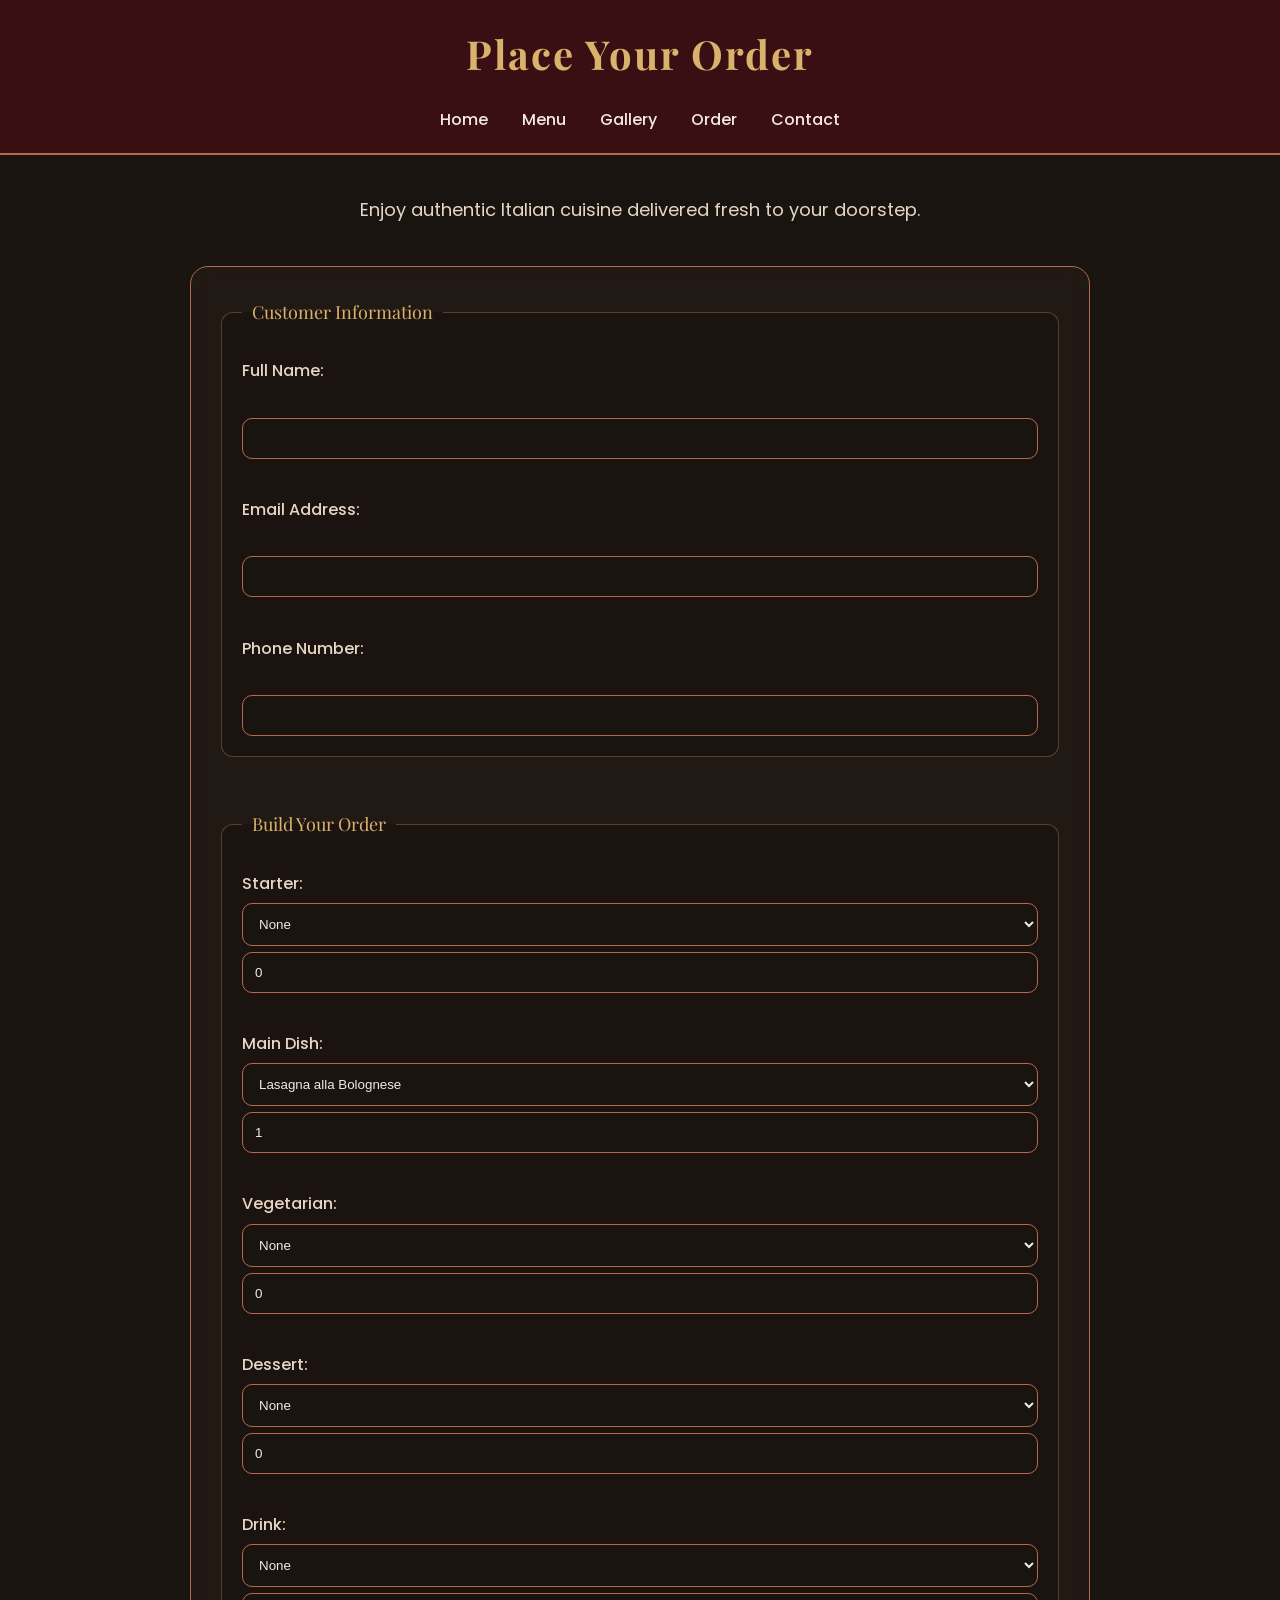
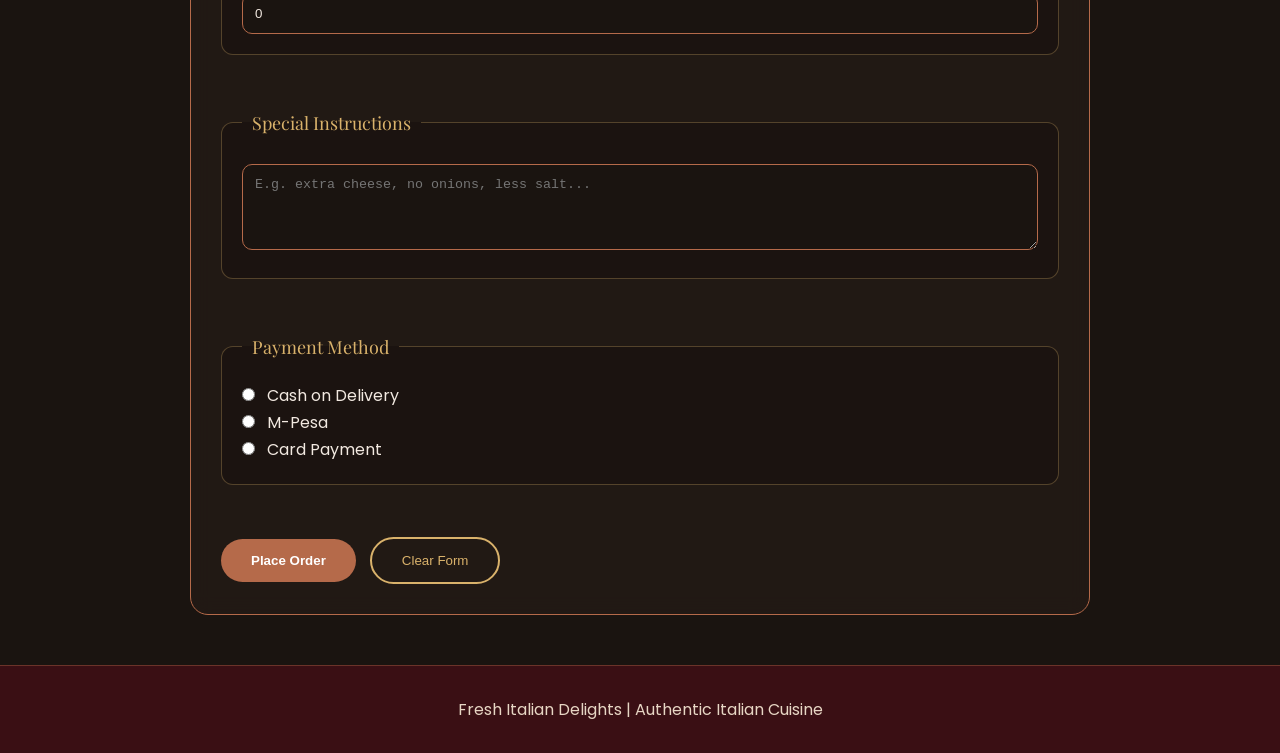
<file: order.html>
<!DOCTYPE html>
<html lang="en">
<head>
    <meta charset="UTF-8">
    <meta name="viewport" content="width=device-width, initial-scale=1.0">
    <title>Order | Fresh Italian Delights</title>
    <link rel="stylesheet" href="style.css">
</head>

<body>

<header>

<h1>Place Your Order</h1>

<nav>
    <a href="index.html">Home</a> 
    <a href="menu.html">Menu</a> 
    <a href="gallery.html">Gallery</a> 
    <a href="order.html">Order</a> 
    <a href="contact.html">Contact</a>
</nav>

</header>

<main>

<p>
Enjoy authentic Italian cuisine delivered fresh to your doorstep.
</p>

<form>
<fieldset>
<legend> Customer Information</legend>

<label>Full Name:</label><br>
<input type="text" required><br><br>

<label>Email Address:</label><br>
<input type="email" required><br><br>

<label>Phone Number:</label><br>
<input type="tel" required><br>

</fieldset>

<br>

<fieldset>
<legend> Build Your Order</legend>

<div class="order-row">
    <label>Starter:</label>
    <select>
        <option>None</option>
        <option>Bruschetta al Pomodoro</option>
        <option>Caprese Salad</option>
        <option>Arancini Siciliani</option>
        <option>Prosciutto e Melone</option>
    </select>
    <input type="number" min="0" max="10" value="0">
</div>

<br>

<div class="order-row">
    <label>Main Dish:</label>
    <select required>
        <option>Lasagna alla Bolognese</option>
        <option>Spaghetti alla Carbonara</option>
        <option>Fettuccine Alfredo</option>
        <option>Risotto ai Funghi</option>
        <option>Pizza Margherita</option>
        <option>Pizza Quattro Formaggi</option>
        <option>Pizza Diavola</option>
    </select>
    <input type="number" min="1" max="10" value="1">
</div>

<br>

<div class="order-row">
    <label>Vegetarian:</label>
    <select>
        <option>None</option>
        <option>Melanzane alla Parmigiana</option>
        <option>Pasta Primavera</option>
        <option>Spinach & Ricotta Ravioli</option>
        <option>Risotto agli Asparagi</option>
    </select>
    <input type="number" min="0" max="10" value="0">
</div>

<br>

<div class="order-row">
    <label>Dessert:</label>
    <select>
        <option>None</option>
        <option>Tiramisu</option>
        <option>Panna Cotta</option>
        <option>Cannoli Siciliani</option>
        <option>Gelato Italiano</option>
    </select>
    <input type="number" min="0" max="10" value="0">
</div>

<br>

<div class="order-row">
    <label>Drink:</label>
    <select>
        <option>None</option>
        <option>Espresso Italiano</option>
        <option>Cappuccino</option>
        <option>Caffè Latte</option>
        <option>Italian Hot Chocolate</option>
        <option>Limonata Italiana</option>
        <option>Italian Peach Iced Tea</option>
        <option>Blood Orange Juice</option>
        <option>San Pellegrino</option>
    </select>
    <input type="number" min="0" max="10" value="0">
</div>

</fieldset>

<br>

<fieldset>
<legend> Special Instructions</legend>

<textarea rows="4" placeholder="E.g. extra cheese, no onions, less salt..."></textarea>

</fieldset>

<br>

<fieldset>
<legend> Payment Method</legend>

<input type="radio" name="pay" required> Cash on Delivery<br>
<input type="radio" name="pay"> M-Pesa<br>
<input type="radio" name="pay"> Card Payment

</fieldset>

<br>

<input type="submit" value="Place Order">
<input type="reset" value="Clear Form">

</form>

</main>

<footer>

<p> Fresh Italian Delights | Authentic Italian Cuisine</p>

</footer>

</body>
</html>
</file>
<file: style.css>
@import url('https://fonts.googleapis.com/css2?family=Playfair+Display:wght@500;700;900&family=Poppins:wght@300;400;500;600&display=swap');

*{
    margin:0;
    padding:0;
    box-sizing:border-box;
}

body{
    font-family:'Poppins', sans-serif;
    background:#1a1410; 
    color:#f2e9e1;
    line-height:1.7;
}

header{
    width:100%;
    background:#3a0f14; 
    padding:20px 10%;
    text-align:center;
    border-bottom:2px solid #b56a4a;
}

header h1{
    font-family:'Playfair Display', serif;
    color:#d9b26b; 
    font-size:40px;
    letter-spacing:2px;
}

header p{
    color:#e7d6c4;
    margin-top:8px;
    font-size:15px;
}

nav{
    margin-top:18px;
}

nav a{
    text-decoration:none;
    color:#f2e9e1;
    margin:0 15px;
    font-weight:500;
    transition:0.3s;
}

nav a:hover{
    color:#7a8b4a; 
}

.hero{
    height:100vh;
    background:
    linear-gradient(rgba(26,20,16,0.7), rgba(26,20,16,0.7)),
    url("images/res.jpg");
    background-size:cover;
    background-position:center;
    display:flex;
    align-items:center;
    justify-content:center;
    text-align:center;
    padding:20px;
}

.hero-content{
    max-width:900px;
}

.hero h1{
    font-family:'Playfair Display', serif;
    font-size:65px;
    color:#f2e9e1;
    margin-bottom:20px;
}

.hero p{
    font-size:20px;
    color:#e7d6c4;
    margin-bottom:30px;
}

.btn{
    display:inline-block;
    padding:14px 35px;
    background:#b56a4a;
    color:#fff;
    text-decoration:none;
    border-radius:40px;
    font-weight:bold;
    margin:10px;
    transition:0.3s;
}

.btn:hover{
    background:#7a8b4a; 
    color:white;
    transform:translateY(-3px);
}

.btn-secondary{
    background:transparent;
    border:2px solid #f2e9e1;
    color:#f2e9e1;
}

.btn-secondary:hover{
    background:#f2e9e1;
    color:#1a1410;
}

main{
    width:90%;
    max-width:1200px;
    margin:auto;
    padding-top:20px;
}

section{
    background:#241b16; 
    margin:60px 0;
    padding:50px;
    border-radius:18px;

    border:1px solid #b56a4a;
    transition:0.3s;
}

section:hover{
    transform:translateY(-5px);
}

section h2{
    position: relative;
    text-align: center;
    padding-bottom: 18px;
}

section h2::after{
    content: "";
    display: block;
    margin: 12px auto 0;
    width: 90px;        
    height: 3px;        
    background: #d9b26b;  
    border-radius: 2px;
}

section p{
    text-align:center;
    color:#e7d6c4;
    font-size:17px;
}

ul{
    list-style:none;
    margin-top:25px;
}

ul li{
    background:rgba(122,139,74,0.08); /* olive tint */
    margin:15px auto;
    width:75%;
    padding:15px;
    border-left:5px solid #7a8b4a;
    border-radius:8px;
    color:#e7d6c4;
}

dt{
    font-size:22px;
    color:#d9b26b;
    margin-top:20px;
}

dd{
    margin-left:15px;
    margin-top:5px;
    color:#e7d6c4;
}

button{
    padding:14px 30px;
    border:none;
    border-radius:30px;
    background:#b56a4a;
    color:white;
    cursor:pointer;
    margin:15px 10px;
    transition:0.3s;
}

button:hover{
    background:#7a8b4a;
    color:white;
    transform:scale(1.05);
}

footer{
    background:#3a0f14;
    color:#e7d6c4;
    text-align:center;
    padding:30px;
    margin-top:50px;
    border-top:2px solid #b56a4a;
}

@media(max-width:900px){

.hero h1{
    font-size:40px;
}

.hero p{
    font-size:16px;
}

nav a{
    display:block;
    margin:10px 0;
}

section{
    padding:30px;
}

ul li{
    width:100%;
}
}

.experience-image{
    flex:1;
    display:flex;
    justify-content:center;
    align-items:center;
}

.experience-image img{
    width:80%;
    max-width:400px;
    border-radius:15px;
    object-fit:cover;
}

section ul{
    display:grid;
    grid-template-columns:repeat(2, 1fr);
    gap:15px;
    width:100%;
}

section ul li{
    width:100%;
}

.signature-container{
    display:flex;
    justify-content:space-between;
    align-items:flex-start;
    gap:50px;
}

.signature-text{
    flex:1;
}

.signature-images{
    flex:0.6;
    display:flex;
    flex-direction:column;
    gap:15px;
    align-items:flex-end;
    margin-top:140px;
}

.signature-images img{
    width:220px;
    height:150px;
    object-fit:cover;
    border-radius:12px;
}

.menu-grid-4{
    display:grid;
    grid-template-columns:repeat(4, 1fr);
    gap:20px;
}

.menu-card{
    background:rgba(255,255,255,0.03);
    border:1px solid #b56a4a;
    border-radius:15px;
    padding:15px;
    text-align:center;
    transition:0.3s;
}

.menu-card:hover{
    transform:translateY(-5px);
    border-color:#d9b26b;
}

.menu-card img{
    width:100%;
    max-width:180px;   
    height:140px;
    object-fit:cover;
    border-radius:10px;
    display:block;
    margin:0 auto;     
}

.menu-grid-2,
.salad-grid,
.main-grid,
.veg-grid{
    display:grid;
    grid-template-columns:repeat(2, 1fr);
    gap:25px;
}

.menu-card-large,
.salad-card,
.main-card,
.veg-card{
    display:flex;
    gap:20px;
    align-items:center;

    background:rgba(255,255,255,0.03);
    border:1px solid #b56a4a;
    border-radius:15px;
    padding:20px;

    backdrop-filter:blur(10px);
    transition:0.3s;
    color:#e7d6c4;
}

.menu-card-large:hover,
.salad-card:hover,
.main-card:hover,
.veg-card:hover{
    transform:translateY(-5px);
    border-color:#d9b26b;
}

.menu-card-large img,
.salad-card img,
.main-card img,
.veg-card img{
    object-fit:cover;
    border-radius:12px;
}

.menu-card-large img{width:180px;height:130px;}
.salad-card img{width:140px;height:110px;}
.main-card img{width:160px;height:120px;}
.veg-card img{width:160px;height:120px;}

.salad-text strong,
.main-text strong,
.veg-text strong{
    display:block;
    margin-bottom:5px;
    color:#f2e9e1;
}

.menu-page{
    background:#000;
    color:#fff;
}

.menu-page section{
    background:linear-gradient(145deg, #0b0b0b, #111);
    border:1px solid rgba(212,175,55,0.15);
}

.menu-page section h2{
    color:#f5efe6;
    letter-spacing:1px;
    position:relative;
}

.menu-page section h2::after{
    content:"";
    width:80px;
    height:2px;
    background:#d4af37;
    display:block;
    margin:12px auto 0;
    opacity:0.6;
}

.menu-page .price{
    display:inline-block;
    margin-top:6px;
    font-family:'Playfair Display', serif;
    color:#d4af37;
    font-size:14px;
}

.menu-page .menu-card,
.menu-page .salad-card,
.menu-page .main-card,
.menu-page .veg-card{
    background:linear-gradient(145deg, rgba(85,107,47,0.08), rgba(109,27,27,0.08));
    border:1px solid rgba(198,93,59,0.2);
}

.menu-page img{
    box-shadow:0 8px 25px rgba(0,0,0,0.6);
}

.menu-page .menu-card:hover,
.menu-page .salad-card:hover,
.menu-page .main-card:hover,
.menu-page .veg-card:hover{
    box-shadow:0 0 25px rgba(212,175,55,0.15);
}

.menu-page p,
.menu-page .salad-text,
.menu-page .main-text,
.menu-page .veg-text{
    color:#cfcfcf;
}

.menu-page ul li{
    background:rgba(85,107,47,0.08);
    border-left:4px solid #c65d3b;
}

.menu-page footer{
    background:#050505;
    border-top:1px solid rgba(212,175,55,0.2);
}

.dessert-row{
    display: flex;
    flex-wrap: nowrap;        
    gap: 20px;
    overflow-x: auto;         
    padding: 10px 5px;
    scroll-behavior: smooth;
}
.dessert-row::-webkit-scrollbar{
    height: 6px;
}

.dessert-row::-webkit-scrollbar-thumb{
    background: #d9b26b;
    border-radius: 10px;
}

.dessert-box{
    flex: 0 0 auto;         
    width: 260px;             
    background: #241b16;
    border: 1px solid #b56a4a;
    border-radius: 16px;
    padding: 18px;
    text-align: center;
    transition: 0.3s ease;
}

.dessert-box:hover{
    transform: translateY(-8px);
    border-color: #d9b26b;
}

.dessert-box img{
    width: 100%;
    height: 160px;
    object-fit: cover;
    border-radius: 12px;
}

.dessert-box h3{
    margin-top: 10px;
    color: #d9b26b;
}

.dessert-box .price{
    color: #d9b26b;
    font-weight: bold;
    margin: 5px 0;
}

.dessert-box p{
    font-size: 14px;
    color: #e7d6c4;
}

form{
    max-width:900px;
    margin:40px auto;
    padding:30px;
    background:rgba(36,27,22,0.85);
    border:1px solid #b56a4a;
    border-radius:18px;
    backdrop-filter:blur(10px);
}

main p{
    text-align:center;
    color:#e7d6c4;
    font-size:18px;
    margin-top:20px;
}

fieldset{
    border:1px solid rgba(217,178,107,0.3);
    border-radius:12px;
    padding:20px;
    margin-bottom:25px;
    background:rgba(0,0,0,0.2);
}

legend{
    font-family:'Playfair Display', serif;
    color:#d9b26b;
    font-size:18px;
    padding:0 10px;
}

label{
    display:block;
    margin-top:10px;
    color:#e7d6c4;
    font-weight:500;
}

input[type="text"],
input[type="email"],
input[type="tel"],
input[type="number"],
input[type="date"],
select,
textarea{
    width:100%;
    padding:12px;
    margin-top:6px;
    border-radius:10px;
    border:1px solid #b56a4a;
    background:#1a1410;
    color:#f2e9e1;
    outline:none;
    transition:0.3s;
}

input:focus,
select:focus,
textarea:focus{
    border-color:#d9b26b;
    box-shadow:0 0 10px rgba(217,178,107,0.2);
}

input[type="radio"]{
    accent-color:#d9b26b;
    margin-right:8px;
}

input[type="submit"]{
    background:#b56a4a;
    color:white;
    padding:14px 30px;
    border:none;
    border-radius:30px;
    cursor:pointer;
    font-weight:bold;
    transition:0.3s;
    margin-right:10px;
}

input[type="submit"]:hover{
    background:#7a8b4a;
    transform:translateY(-3px);
}

input[type="reset"]{
    background:transparent;
    border:2px solid #d9b26b;
    color:#d9b26b;
    padding:14px 30px;
    border-radius:30px;
    cursor:pointer;
    transition:0.3s;
}

input[type="reset"]:hover{
    background:#d9b26b;
    color:#1a1410;
}

footer{
    text-align:center;
    padding:30px;
    margin-top:50px;
    color:#e7d6c4;
    border-top:1px solid rgba(181,106,74,0.4);
}

.navbar{
    display:flex;
    justify-content:center;
    align-items:center;
    gap:25px;
    flex-wrap:wrap;

    margin-top:18px;
}

.navbar a{
    text-decoration:none;
    color:#f2e9e1;
    font-weight:500;
    padding:8px 14px;
    border-radius:20px;
    transition:0.3s;
}

.navbar a:hover{
    background:#b56a4a;
    color:white;
    transform:translateY(-2px);
}

.gallery-grid{
    display:grid;
    grid-template-columns:repeat(auto-fit, minmax(220px, 1fr));
    gap:25px;
    margin-top:30px;
}

.flip-card{
    perspective:1000px;
}

.flip-inner{
    position:relative;
    width:100%;
    height:260px;
    transform-style:preserve-3d;
    transition:transform 0.8s;
}

.flip-card:hover .flip-inner{
    transform:rotateY(180deg);
}

.flip-front,
.flip-back{
    position:absolute;
    width:100%;
    height:100%;
    backface-visibility:hidden;
    border-radius:15px;
    overflow:hidden;
    border:1px solid #b56a4a;
}

.flip-front img{
    width:100%;
    height:100%;
    object-fit:cover;
}

.flip-back{
    background:#241b16;
    color:#f2e9e1;
    display:flex;
    flex-direction:column;
    justify-content:center;
    align-items:center;
    padding:20px;
    transform:rotateY(180deg);
    text-align:center;
}

.flip-back h3{
    color:#d9b26b;
    margin-bottom:10px;
}

body{
    animation: fadeIn 0.8s ease-in;
}

@keyframes fadeIn{
    from{
        opacity:0;
        transform:translateY(10px);
    }
    to{
        opacity:1;
        transform:translateY(0);
    }
}

.menu-card,
.salad-card,
.main-card,
.veg-card,
.dessert-box,
.flip-card{
    transition: transform 0.4s ease, box-shadow 0.4s ease;
}

.menu-card:hover,
.salad-card:hover,
.main-card:hover,
.veg-card:hover,
.dessert-box:hover{
    transform: translateY(-8px);
    box-shadow: 0 10px 25px rgba(0,0,0,0.4);
}

@media(max-width:768px){

    header{
        padding:20px;
    }

    .menu-grid-4{
        grid-template-columns:repeat(2, 1fr);
    }

    .menu-grid-2,
    .salad-grid,
    .main-grid,
    .veg-grid{
        grid-template-columns:1fr;
    }

    .signature-container{
        flex-direction:column;
        text-align:center;
    }

    .signature-images{
        align-items:center;
        margin-top:20px;
    }

    .hero h1{
        font-size:36px;
    }

    .hero p{
        font-size:15px;
    }
}
</file>
